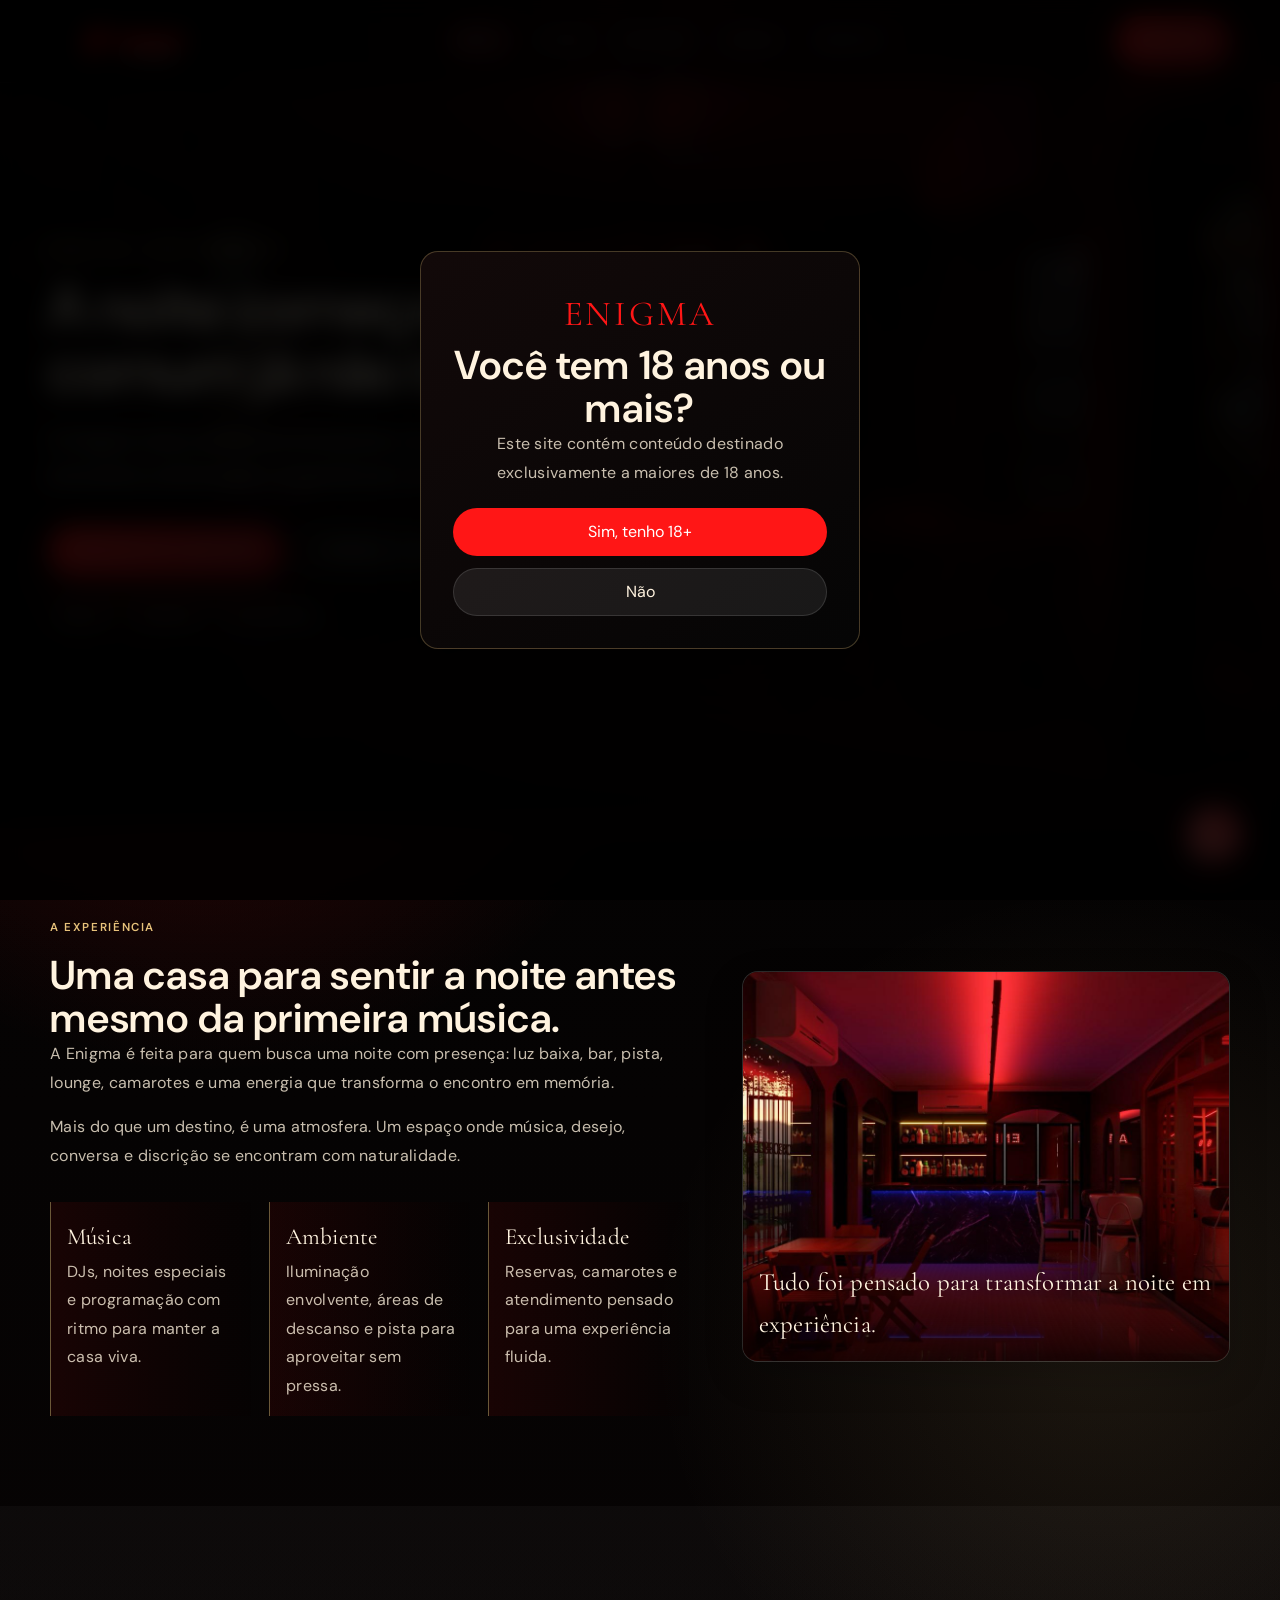
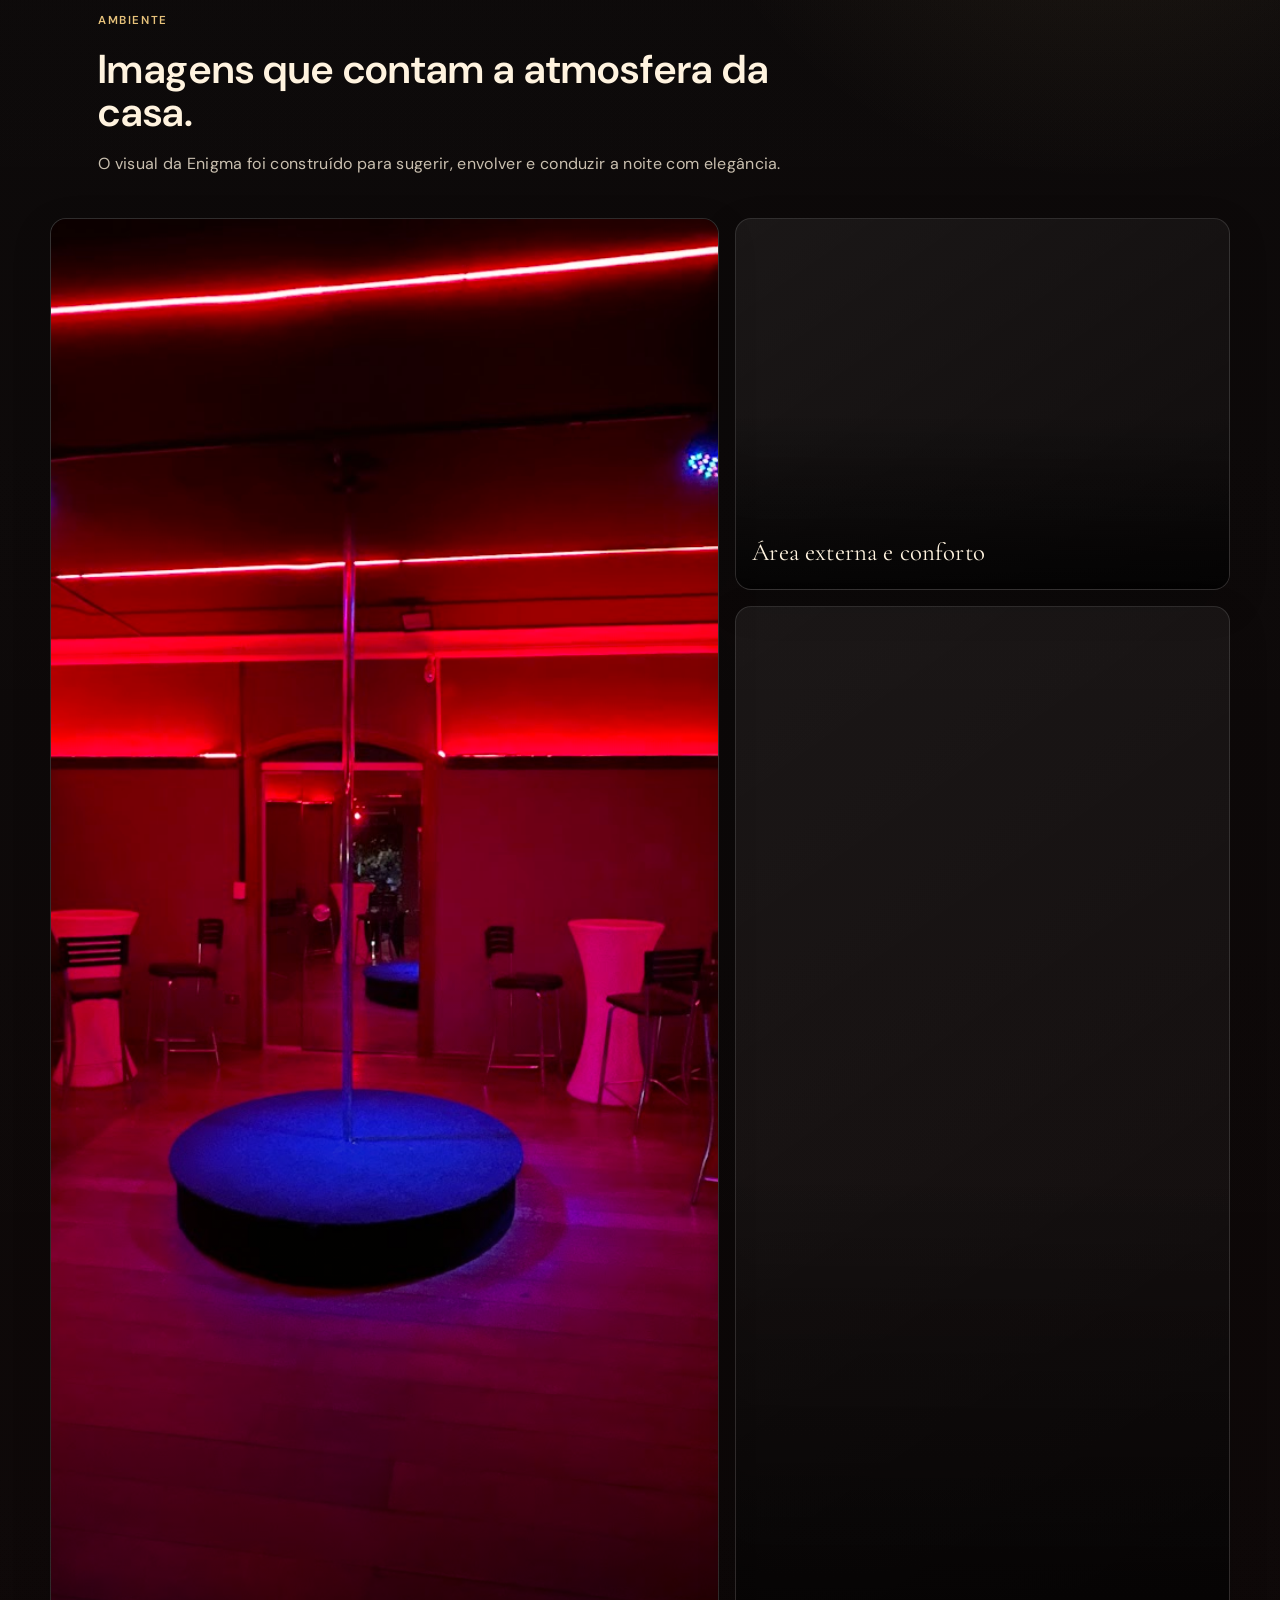
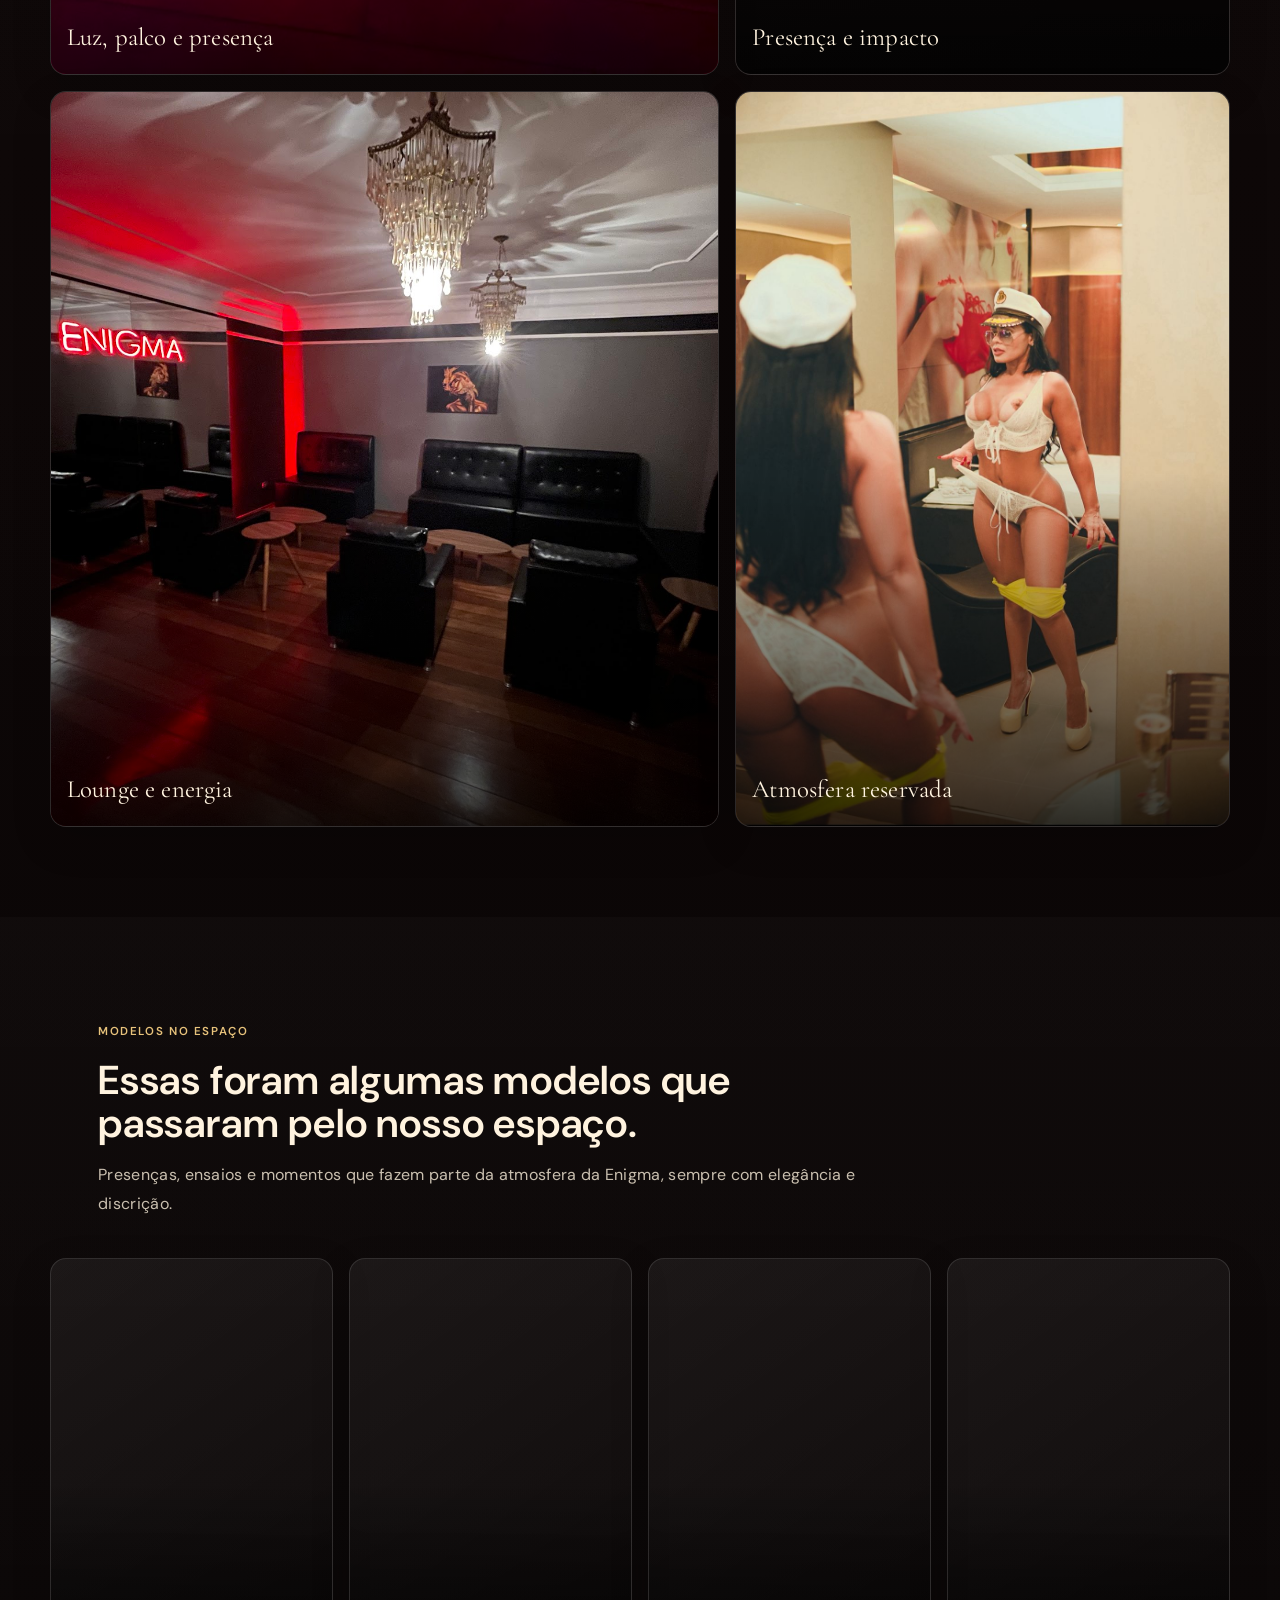
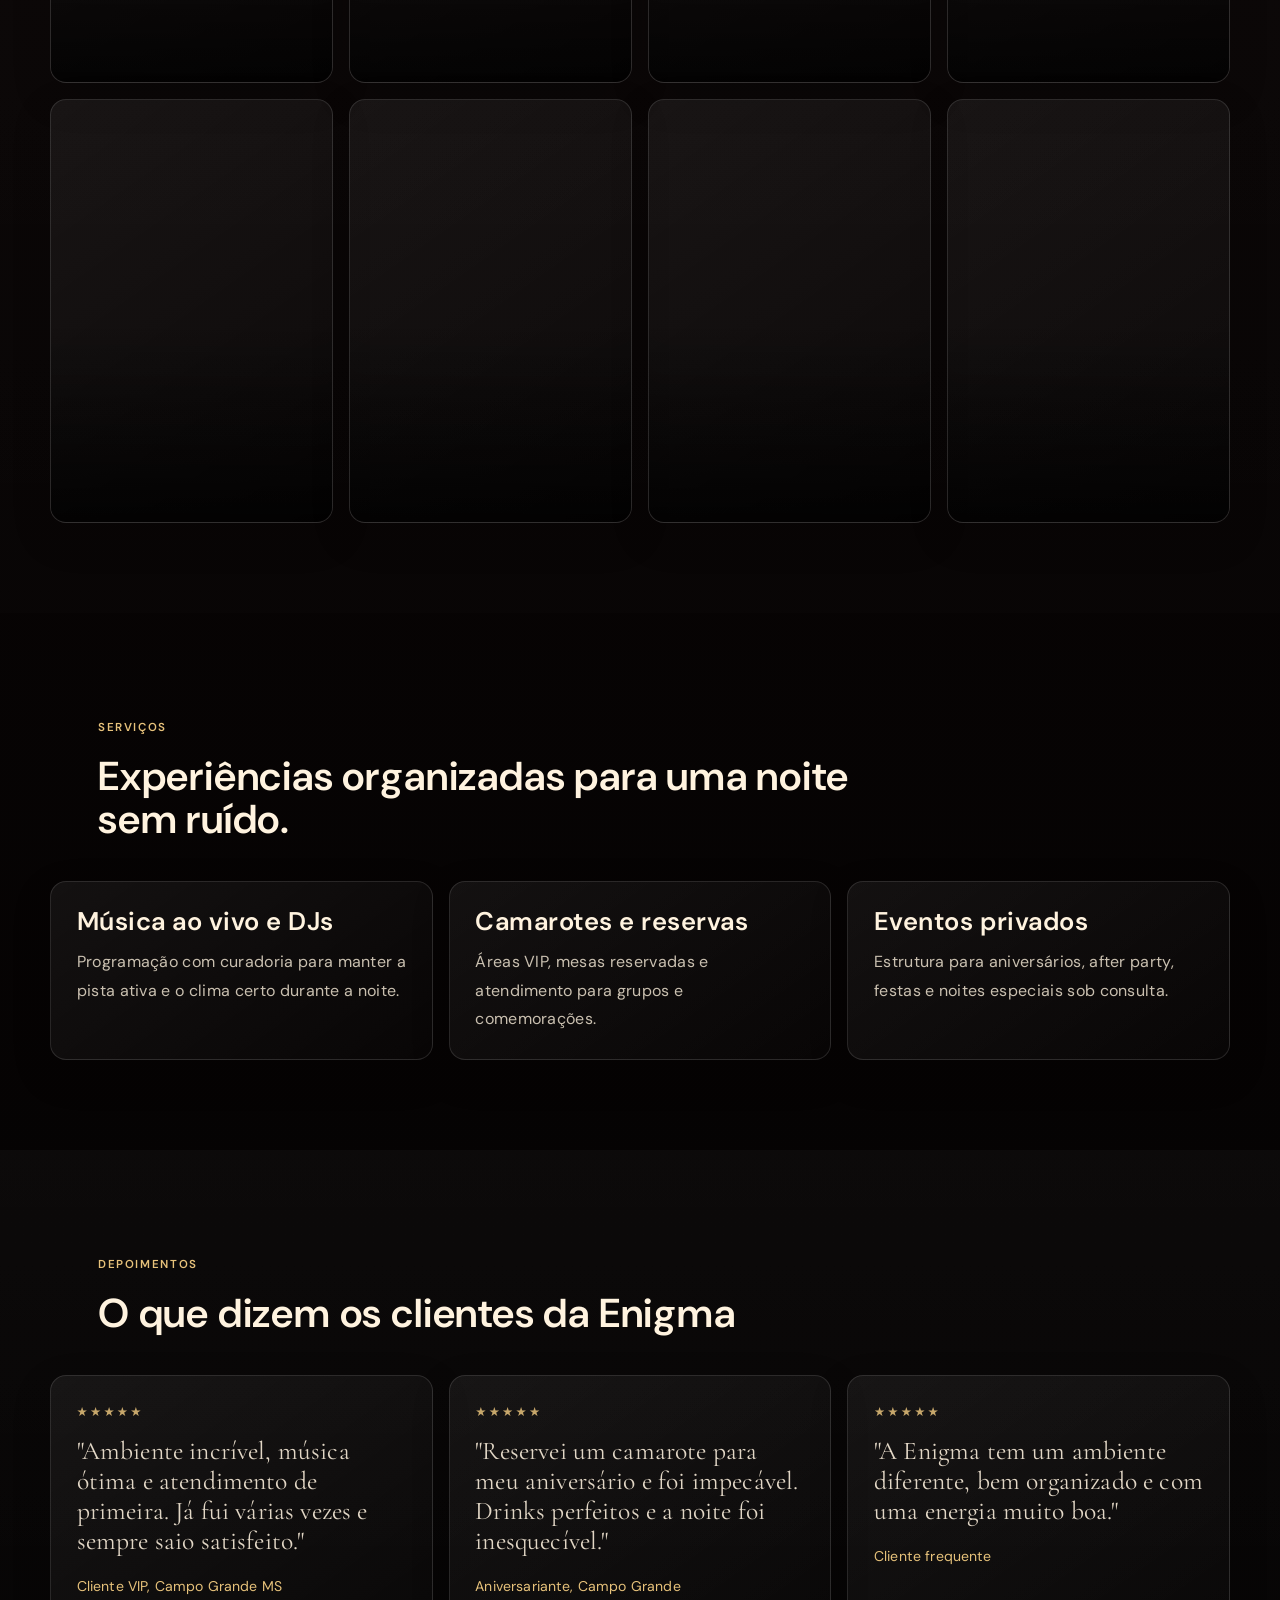
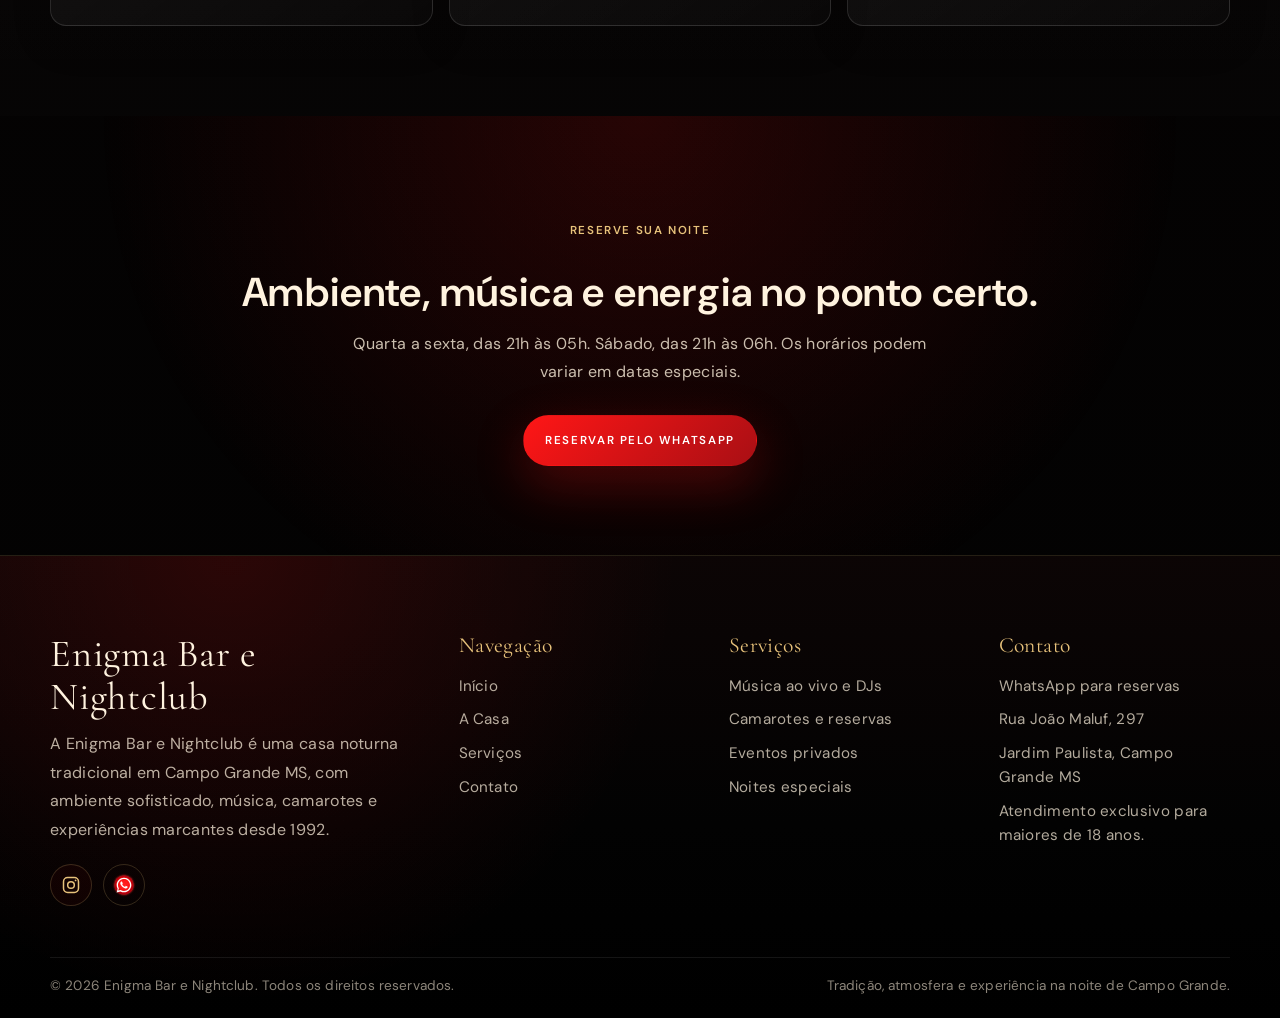
<file: index.html>
﻿<!doctype html>
<html lang="pt-BR">
  <head>
    <meta charset="utf-8">
    <meta name="viewport" content="width=device-width, initial-scale=1">
    <title>Enigma Bar e Nightclub | Casa Noturna em Campo Grande MS</title>
    <meta name="description" content="Enigma Bar e Nightclub, casa noturna em Campo Grande MS desde 1992. Ambiente VIP, música ao vivo, camarotes e pista de dança. Reserve pelo WhatsApp.">
    <meta name="keywords" content="casa noturna Campo Grande MS, boate Campo Grande, Enigma nightclub, camarote Campo Grande, música ao vivo Campo Grande">
    <link rel="canonical" href="https://seudominio.com.br/">
    <meta property="og:title" content="Enigma Bar e Nightclub | Casa Noturna em Campo Grande MS">
    <meta property="og:description" content="Desde 1992, referência da vida noturna em Campo Grande MS. Música, ambiente VIP e noites inesquecíveis.">
    <meta property="og:type" content="website">
    <meta property="og:url" content="https://seudominio.com.br/">
    <meta property="og:image" content="https://seudominio.com.br/assets/favicon.png?v=kiss-20260506">
    <meta name="theme-color" content="#050505">
    <link rel="shortcut icon" href="./favicon.ico?v=kiss-20260506">
    <link rel="icon" type="image/x-icon" href="./favicon.ico?v=kiss-20260506">
    <link rel="icon" type="image/png" sizes="1024x1024" href="./assets/favicon.png?v=kiss-20260506">
    <link rel="apple-touch-icon" sizes="1024x1024" href="./assets/apple-touch-icon.png?v=kiss-20260506">
    <link rel="preconnect" href="https://fonts.googleapis.com">
    <link rel="preconnect" href="https://fonts.gstatic.com" crossorigin>
    <link href="https://fonts.googleapis.com/css2?family=Cormorant+Garamond:ital,wght@0,300;0,400;0,600;1,300;1,400&family=DM+Sans:wght@300;400;500;600&display=swap" rel="stylesheet">
    <link rel="preload" as="image" href="assets/images/lounge-letreiro-enigma.jpg">
    <link rel="stylesheet" href="styles.css">
    <script type="application/ld+json">{"@context":"https://schema.org","@type":"NightClub","name":"Enigma Bar e Nightclub","description":"Casa noturna em Campo Grande MS desde 1992. Ambiente VIP, música ao vivo, camarotes e pista de dança.","url":"https://seudominio.com.br/","telephone":"+556791723390","address":{"@type":"PostalAddress","streetAddress":"Rua João Maluf, 297","addressLocality":"Campo Grande","addressRegion":"MS","postalCode":"79050-290","addressCountry":"BR"},"priceRange":"$$","sameAs":["https://www.instagram.com/enigma.nightclubcg?igsh=Y29ieXZqZmYwdXkz&utm_source=qr"]}</script>
  </head>
  <body data-page="home">
    <a class="skip-link" href="#conteudo">Ir para o conteúdo</a>
    <div id="modal-maioridade" class="modal-maioridade" role="dialog" aria-modal="true" aria-labelledby="modal-titulo"><div class="modal-box"><div class="logo-modal">ENIGMA</div><h2 id="modal-titulo">Você tem 18 anos ou mais?</h2><p>Este site contém conteúdo destinado exclusivamente a maiores de 18 anos.</p><div class="modal-botoes"><button id="btn-sim" class="btn-sim">Sim, tenho 18+</button><button id="btn-nao" class="btn-nao">Não</button></div></div></div>
    <header class="site-header" data-header><div class="container header-inner"><a href="/" class="logo" aria-label="Enigma Bar e Nightclub, página inicial"><img src="assets/images/logo-enigma.png" alt="Logo Enigma Bar e Nightclub"></a><button class="nav-toggle" type="button" aria-label="Abrir menu" aria-expanded="false" data-menu-toggle><span></span><span></span><span></span></button><nav class="main-nav" data-menu><a href="/" data-nav="home">Início</a><a href="/sobre" data-nav="sobre">A Casa</a><a href="/servicos" data-nav="servicos">Serviços</a><a href="/agenda" data-nav="agenda">Agenda</a><a href="/contato" data-nav="contato">Contato</a></nav><a class="btn btn-primary header-cta" href="#" data-whatsapp data-message="Olá, quero reservar na Enigma.">Reservar</a></div></header>
    <main id="conteudo">
      <section class="hero" aria-labelledby="hero-title"><div class="hero-media" aria-hidden="true"><img src="assets/images/lounge-letreiro-enigma.jpg" alt="Lounge da Enigma Bar e Nightclub com letreiro iluminado em Campo Grande MS"></div><div class="hero-overlay"></div><div class="container hero-grid"><div class="hero-content reveal"><p class="eyebrow">Desde 1992 • Campo Grande MS</p><h1 id="hero-title">A noite começa quando o comum já não basta.</h1><p class="hero-copy">A Enigma reúne ambiente envolvente, atendimento discreto, música, atmosfera sofisticada e experiências marcantes em Campo Grande MS.</p><div class="hero-actions"><a class="btn btn-primary" href="#" data-whatsapp data-message="Olá, quero reservar pelo WhatsApp na Enigma.">Reservar pelo WhatsApp</a><a class="btn btn-secondary" href="/sobre">Conheça a casa</a></div><div class="hero-note"><span>Música</span><span>Ambiente</span><span>Exclusividade</span></div></div></div></section>
      <section class="section"><div class="container split"><div class="copy reveal"><p class="eyebrow">A experiência</p><h2>Uma casa para sentir a noite antes mesmo da primeira música.</h2><p>A Enigma é feita para quem busca uma noite com presença: luz baixa, bar, pista, lounge, camarotes e uma energia que transforma o encontro em memória.</p><p>Mais do que um destino, é uma atmosfera. Um espaço onde música, desejo, conversa e discrição se encontram com naturalidade.</p><div class="highlight-row"><div class="highlight"><strong>Música</strong><p>DJs, noites especiais e programação com ritmo para manter a casa viva.</p></div><div class="highlight"><strong>Ambiente</strong><p>Iluminação envolvente, áreas de descanso e pista para aproveitar sem pressa.</p></div><div class="highlight"><strong>Exclusividade</strong><p>Reservas, camarotes e atendimento pensado para uma experiência fluida.</p></div></div></div><div class="visual-card reveal"><img src="assets/images/bar-enigma-vermelho.jpg" alt="Bar da Enigma com iluminação vermelha e balcão iluminado" width="1000" height="800" loading="lazy" decoding="async"><span class="visual-caption">Tudo foi pensado para transformar a noite em experiência.</span></div></div></section>
      <section class="section section-muted"><div class="container"><div class="section-head reveal"><p class="eyebrow">Ambiente</p><h2>Imagens que contam a atmosfera da casa.</h2><p>O visual da Enigma foi construído para sugerir, envolver e conduzir a noite com elegância.</p></div><div class="visual-grid"><div class="visual-card large reveal"><img src="assets/images/palco-luzes-vermelhas.jpg" alt="Palco e pista da Enigma com iluminação vermelha" width="1690" height="1268" loading="lazy" decoding="async"><span class="visual-caption">Luz, palco e presença</span></div><div class="visual-card reveal"><img src="assets/images/patio-piscina-enigma.jpg" alt="Pátio externo da Enigma com piscina e mesas ao ar livre" width="1690" height="1268" loading="lazy" decoding="async"><span class="visual-caption">Área externa e conforto</span></div><div class="visual-card reveal portrait-card"><img src="assets/images/luxury-performance-black.jpeg" alt="Artista em noite temática da Enigma Bar e Nightclub" width="800" height="1000" loading="lazy" decoding="async"><span class="visual-caption">Presença e impacto</span></div><div class="visual-card reveal"><img src="assets/images/lounge-candelabros-enigma.jpg" alt="Lounge interno da Enigma com sofás e lustres" width="1690" height="1268" loading="lazy" decoding="async"><span class="visual-caption">Lounge e energia</span></div><div class="visual-card reveal portrait-card"><img src="assets/images/vip-suite-white.jpeg" alt="Artista em ambiente reservado da Enigma" width="800" height="1000" loading="lazy" decoding="async"><span class="visual-caption">Atmosfera reservada</span></div></div></div></section>
      <section class="section section-muted modelos-section"><div class="container"><div class="section-head reveal"><p class="eyebrow">Modelos no espaço</p><h2>Essas foram algumas modelos que passaram pelo nosso espaço.</h2><p>Presenças, ensaios e momentos que fazem parte da atmosfera da Enigma, sempre com elegância e discrição.</p></div><div class="model-grid"><div class="visual-card reveal portrait-card"><img src="assets/images/modelo-passou-01.jpeg" alt="Modelo em ensaio elegante que passou pela Enigma" width="800" height="1200" loading="lazy" decoding="async"></div><div class="visual-card reveal portrait-card"><img src="assets/images/modelo-passou-02.jpeg" alt="Modelo em área externa da Enigma" width="800" height="1200" loading="lazy" decoding="async"></div><div class="visual-card reveal portrait-card"><img src="assets/images/modelo-passou-03.jpeg" alt="Modelo em ambiente reservado da Enigma" width="800" height="1200" loading="lazy" decoding="async"></div><div class="visual-card reveal portrait-card"><img src="assets/images/modelo-passou-04.jpeg" alt="Modelo em ensaio com faixa e bandeira do Brasil" width="800" height="1200" loading="lazy" decoding="async"></div><div class="visual-card reveal portrait-card"><img src="assets/images/modelo-passou-05.jpeg" alt="Modelo em editorial com bandeira do Brasil" width="800" height="1200" loading="lazy" decoding="async"></div><div class="visual-card reveal portrait-card"><img src="assets/images/modelo-passou-06.jpeg" alt="Modelo em ensaio de estúdio que passou pela Enigma" width="800" height="1200" loading="lazy" decoding="async"></div><div class="visual-card reveal portrait-card"><img src="assets/images/modelo-passou-07.jpeg" alt="Modelo em ensaio sofisticado com porta de madeira" width="800" height="1200" loading="lazy" decoding="async"></div><div class="visual-card reveal portrait-card"><img src="assets/images/modelo-passou-08.jpeg" alt="Modelo em área externa com piscina da Enigma" width="800" height="1200" loading="lazy" decoding="async"></div></div></div></section>      <section class="section"><div class="container"><div class="section-head reveal"><p class="eyebrow">Serviços</p><h2>Experiências organizadas para uma noite sem ruído.</h2></div><div class="service-grid"><article class="service-card reveal"><h3>Música ao vivo e DJs</h3><p>Programação com curadoria para manter a pista ativa e o clima certo durante a noite.</p></article><article class="service-card reveal"><h3>Camarotes e reservas</h3><p>Áreas VIP, mesas reservadas e atendimento para grupos e comemorações.</p></article><article class="service-card reveal"><h3>Eventos privados</h3><p>Estrutura para aniversários, after party, festas e noites especiais sob consulta.</p></article></div></div></section>
      <section class="section section-muted"><div class="container"><div class="section-head reveal"><p class="eyebrow">Depoimentos</p><h2>O que dizem os clientes da Enigma</h2></div><div class="testimonial-grid"><article class="testimonial-card reveal"><div class="stars">★★★★★</div><blockquote>"Ambiente incrível, música ótima e atendimento de primeira. Já fui várias vezes e sempre saio satisfeito."</blockquote><cite>Cliente VIP, Campo Grande MS</cite></article><article class="testimonial-card reveal"><div class="stars">★★★★★</div><blockquote>"Reservei um camarote para meu aniversário e foi impecável. Drinks perfeitos e a noite foi inesquecível."</blockquote><cite>Aniversariante, Campo Grande</cite></article><article class="testimonial-card reveal"><div class="stars">★★★★★</div><blockquote>"A Enigma tem um ambiente diferente, bem organizado e com uma energia muito boa."</blockquote><cite>Cliente frequente</cite></article></div></div></section>
      <section class="final-cta"><div class="container reveal"><p class="eyebrow">Reserve sua noite</p><h2>Ambiente, música e energia no ponto certo.</h2><p>Quarta a sexta, das 21h às 05h. Sábado, das 21h às 06h. Os horários podem variar em datas especiais.</p><a class="btn btn-primary" href="#" data-whatsapp data-message="Olá, quero reservar minha noite na Enigma.">Reservar pelo WhatsApp</a></div></section>
    </main>
    <footer class="site-footer"><div class="container footer-main"><div class="footer-brand"><h3>Enigma Bar e Nightclub</h3><p>A Enigma Bar e Nightclub é uma casa noturna tradicional em Campo Grande MS, com ambiente sofisticado, música, camarotes e experiências marcantes desde 1992.</p><div class="footer-redes"><a href="https://www.instagram.com/enigma.nightclubcg?igsh=Y29ieXZqZmYwdXkz&utm_source=qr" target="_blank" rel="noopener noreferrer" aria-label="Instagram da Enigma"><svg viewBox="0 0 24 24" aria-hidden="true"><rect x="3" y="3" width="18" height="18" rx="5"></rect><circle cx="12" cy="12" r="4"></circle><circle cx="17.5" cy="6.5" r="1.1"></circle></svg></a><a class="footer-whatsapp" href="https://wa.me/556791723390" target="_blank" rel="noopener noreferrer" aria-label="WhatsApp da Enigma"><img src="assets/whatsapp-float.svg" alt=""></a></div></div><nav class="footer-col" aria-label="Links principais"><h3>Navegação</h3><a href="/">Início</a><a href="/sobre">A Casa</a><a href="/servicos">Serviços</a><a href="/contato">Contato</a></nav><div class="footer-col"><h3>Serviços</h3><p>Música ao vivo e DJs</p><p>Camarotes e reservas</p><p>Eventos privados</p><p>Noites especiais</p></div><div class="footer-col"><h3>Contato</h3><a href="https://wa.me/556791723390" target="_blank" rel="noopener noreferrer">WhatsApp para reservas</a><p>Rua João Maluf, 297</p><p>Jardim Paulista, Campo Grande MS</p><p>Atendimento exclusivo para maiores de 18 anos.</p></div></div><div class="container footer-bottom"><span>&copy; 2026 Enigma Bar e Nightclub. Todos os direitos reservados.</span><span>Tradição, atmosfera e experiência na noite de Campo Grande.</span></div></footer>
    <a href="https://wa.me/556791723390?text=Olá%2C%20vim%20pelo%20site%20e%20quero%20mais%20informações%20sobre%20a%20Enigma." class="whatsapp-float" target="_blank" rel="noopener noreferrer" aria-label="Falar no WhatsApp"><img src="assets/whatsapp-float.svg" alt="WhatsApp"></a>
    <script src="script.js" defer></script>
  </body>
</html>
</file>
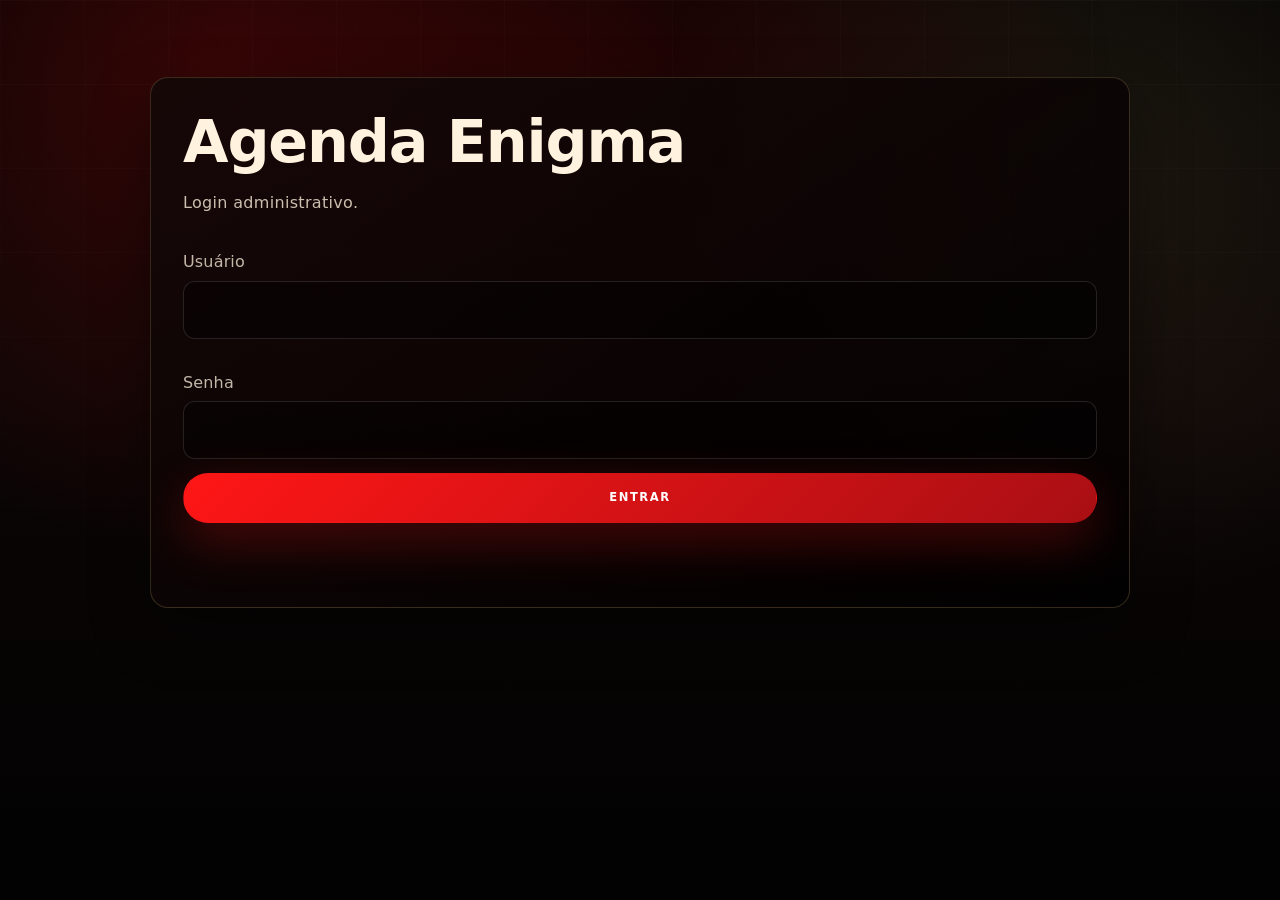
<file: adm/index.html>
<!doctype html>
<html lang="pt-BR">
  <head>
    <meta charset="utf-8">
    <meta name="viewport" content="width=device-width, initial-scale=1">
    <title>Admin Agenda | Enigma</title>
    <link rel="shortcut icon" href="../favicon.ico?v=kiss-20260506">
    <link rel="stylesheet" href="../styles.css">
    <link rel="stylesheet" href="adm.css">
  </head>
  <body>
    <main class="adm-shell">
      <section class="adm-card" id="login-view">
        <h1>Agenda Enigma</h1>
        <p>Login administrativo.</p>
        <form id="login-form" class="adm-login">
          <label>Usuário<input id="adm-user" autocomplete="username" required></label>
          <label>Senha<input id="adm-pass" type="password" autocomplete="current-password" required></label>
          <button class="btn btn-primary" type="submit">Entrar</button>
          <p class="adm-status" id="login-status"></p>
        </form>
      </section>

      <section class="adm-panel" id="panel-view" hidden>
        <div class="adm-top">
          <div><p class="eyebrow">Painel</p><h1>Flyers da semana</h1></div>
          <button class="btn btn-secondary" id="logout-button" type="button">Sair</button>
        </div>
        <div class="adm-tabs" id="day-tabs"></div>
        <div class="adm-grid">
          <form class="adm-card" id="upload-form">
            <h2 id="current-day">Segunda</h2>
            <input id="flyer-file" type="file" accept="image/jpeg,image/png,image/webp">
            <div class="adm-actions">
              <button class="btn btn-primary" type="submit">Salvar flyer</button>
              <button class="btn btn-secondary" id="remove-button" type="button">Remover</button>
            </div>
          </form>
          <section class="adm-card">
            <h2>Preview</h2>
            <div class="adm-preview" id="preview"><span>Sem evento</span></div>
            <p class="adm-status" id="panel-status"></p>
          </section>
        </div>
      </section>
    </main>
    <script>
      const DAYS = [
        ["terca", "Terça"],
        ["quarta", "Quarta"],
        ["quinta", "Quinta"],
        ["sexta", "Sexta"],
        ["sabado", "Sábado"],
        ["domingo", "Domingo"],
      ];

      const ADMIN_USER = "admin";
      const ADMIN_PASS = "enigma2026";
      const STORAGE_KEY = "enigmaAdm";
      const $ = (id) => document.getElementById(id);

      let auth = JSON.parse(sessionStorage.getItem(STORAGE_KEY) || "null");
      let agenda = { days: {} };
      let currentDay = "terca";

      const basicAuth = () => `Basic ${btoa(`${auth.user}:${auth.pass}`)}`;
      const setStatus = (text) => { $("panel-status").textContent = text || ""; };
      const setLoginStatus = (text) => { $("login-status").textContent = text || ""; };

      const renderTabs = () => {
        $("day-tabs").innerHTML = DAYS.map(([key, label]) =>
          `<button class="adm-tab ${key === currentDay ? "is-active" : ""}" data-day="${key}" type="button">${label}</button>`
        ).join("");
        document.querySelectorAll(".adm-tab").forEach((button) => {
          button.addEventListener("click", () => {
            currentDay = button.dataset.day;
            renderPanel();
          });
        });
      };

      const renderPreview = () => {
        const item = agenda.days?.[currentDay];
        $("preview").innerHTML = item?.src ? `<img src="${item.src}" alt="Preview do flyer">` : "<span>Sem evento</span>";
      };

      const renderPanel = () => {
        $("current-day").textContent = DAYS.find(([key]) => key === currentDay)?.[1] || "Dia";
        renderTabs();
        renderPreview();
      };

      const loadAgenda = async () => {
        try {
          const response = await fetch("/api/agenda", { cache: "no-store" });
          agenda = response.ok ? await response.json() : { days: {} };
        } catch {
          agenda = { days: {} };
        }
        renderPanel();
      };

      const showPanel = async () => {
        $("login-view").hidden = true;
        $("panel-view").hidden = false;
        await loadAgenda();
      };

      $("login-form").addEventListener("submit", async (event) => {
        event.preventDefault();
        const user = $("adm-user").value.trim();
        const pass = $("adm-pass").value;
        if (user !== ADMIN_USER || pass !== ADMIN_PASS) {
          setLoginStatus("Login inválido.");
          return;
        }
        auth = { user, pass };
        sessionStorage.setItem(STORAGE_KEY, JSON.stringify(auth));
        setLoginStatus("");
        await showPanel();
      });

      $("logout-button").addEventListener("click", () => {
        sessionStorage.removeItem(STORAGE_KEY);
        location.reload();
      });

      $("flyer-file").addEventListener("change", () => {
        const file = $("flyer-file").files[0];
        if (!file) return renderPreview();
        const url = URL.createObjectURL(file);
        $("preview").innerHTML = `<img src="${url}" alt="Preview do flyer">`;
      });

      $("upload-form").addEventListener("submit", async (event) => {
        event.preventDefault();
        const file = $("flyer-file").files[0];
        if (!file) {
          setStatus("Escolha uma imagem.");
          return;
        }
        setStatus("Salvando...");
        const base64 = await new Promise((resolve, reject) => {
          const reader = new FileReader();
          reader.onload = () => resolve(String(reader.result).split(",")[1]);
          reader.onerror = reject;
          reader.readAsDataURL(file);
        });
        const response = await fetch("/api/agenda", {
          method: "POST",
          headers: { "Content-Type": "application/json", Authorization: basicAuth() },
          body: JSON.stringify({ action: "upload", day: currentDay, filename: file.name, mime: file.type, base64 })
        });
        const data = await response.json().catch(() => ({}));
        if (!response.ok) {
          setStatus(data.error || "Erro ao salvar.");
          return;
        }
        agenda = data;
        $("flyer-file").value = "";
        renderPanel();
        setStatus("Flyer salvo.");
      });

      $("remove-button").addEventListener("click", async () => {
        setStatus("Removendo...");
        const response = await fetch("/api/agenda", {
          method: "POST",
          headers: { "Content-Type": "application/json", Authorization: basicAuth() },
          body: JSON.stringify({ action: "remove", day: currentDay })
        });
        const data = await response.json().catch(() => ({}));
        if (!response.ok) {
          setStatus(data.error || "Erro ao remover.");
          return;
        }
        agenda = data;
        renderPanel();
        setStatus("Flyer removido.");
      });

      if (auth?.user === ADMIN_USER && auth?.pass === ADMIN_PASS) {
        showPanel();
      }
    </script>
  </body>
</html>
</file>
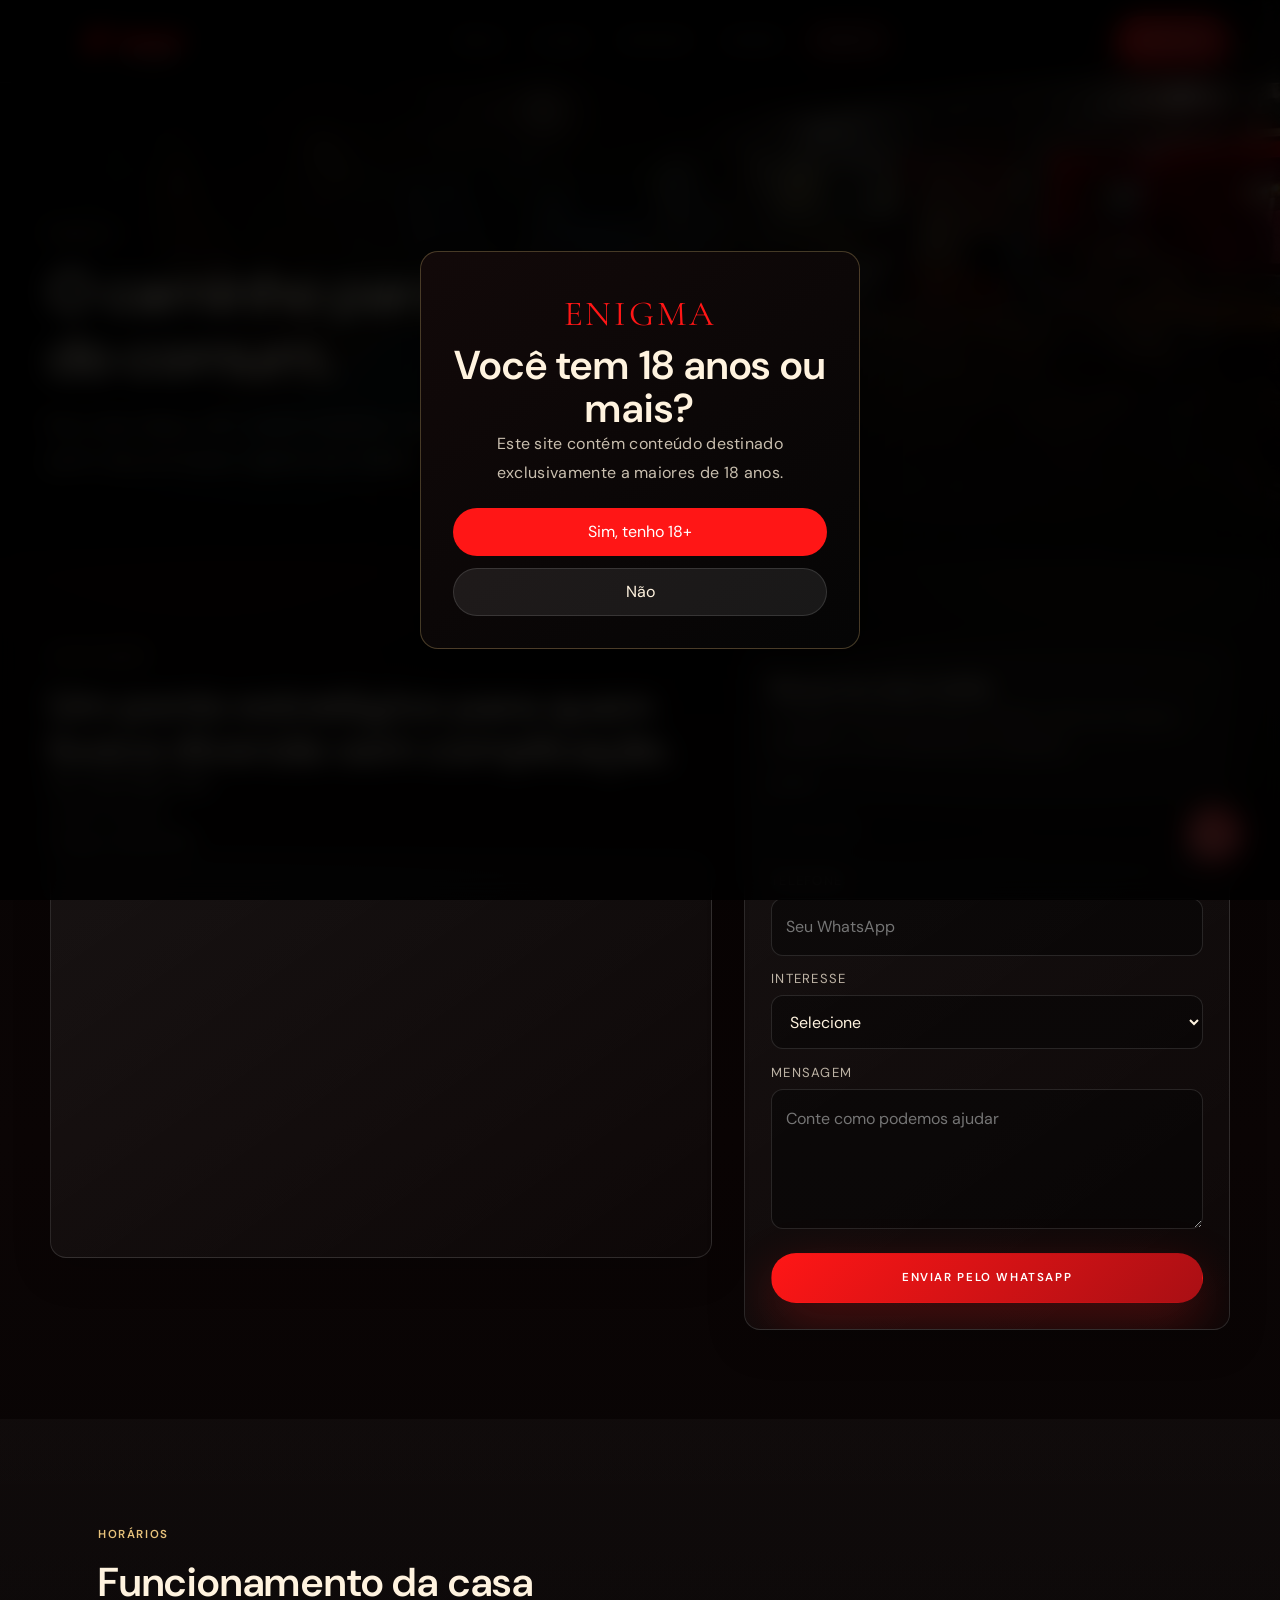
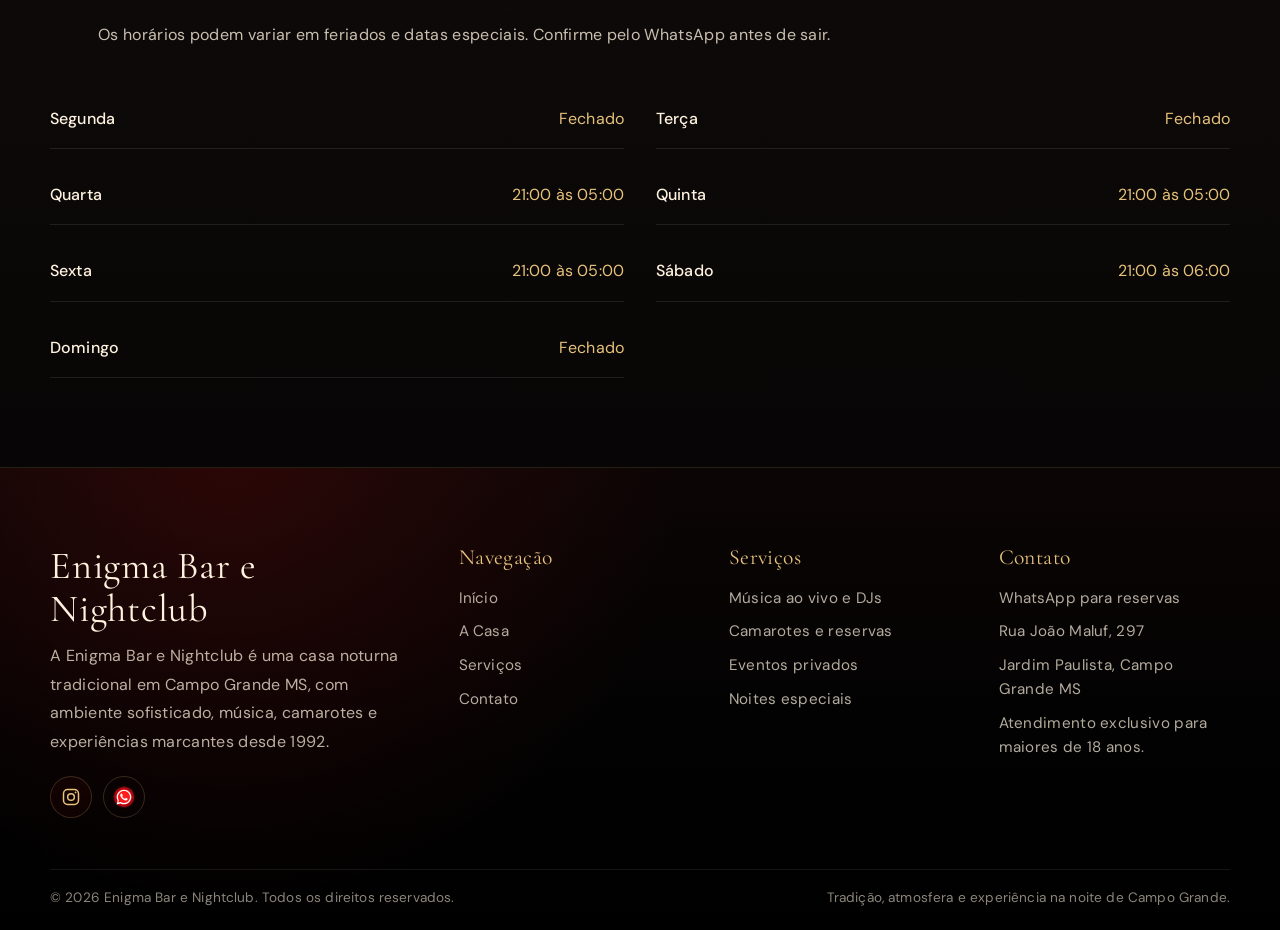
<file: contato.html>
﻿<!doctype html>
<html lang="pt-BR">
  <head>
    <meta charset="utf-8">
    <meta name="viewport" content="width=device-width, initial-scale=1">
    <title>Contato e Horários | Enigma Bar e Nightclub Campo Grande MS</title>
    <meta name="description" content="Localização, horários e contato da Enigma Bar e Nightclub. Rua João Maluf, 297, Jardim Paulista, Campo Grande MS. Reserve pelo WhatsApp.">
    <link rel="canonical" href="https://seudominio.com.br/contato">
    <link rel="shortcut icon" href="./favicon.ico?v=kiss-20260506">
    <link rel="icon" type="image/x-icon" href="./favicon.ico?v=kiss-20260506">
    <link rel="icon" type="image/png" sizes="1024x1024" href="./assets/favicon.png?v=kiss-20260506">
    <link rel="apple-touch-icon" sizes="1024x1024" href="./assets/apple-touch-icon.png?v=kiss-20260506">
    <link rel="preconnect" href="https://fonts.googleapis.com">
    <link rel="preconnect" href="https://fonts.gstatic.com" crossorigin>
    <link href="https://fonts.googleapis.com/css2?family=Cormorant+Garamond:ital,wght@0,300;0,400;0,600;1,300;1,400&family=DM+Sans:wght@300;400;500;600&display=swap" rel="stylesheet">
    <link rel="stylesheet" href="styles.css">
    <script type="application/ld+json">{"@context":"https://schema.org","@type":"NightClub","name":"Enigma Bar e Nightclub","description":"Casa noturna em Campo Grande MS desde 1992. Ambiente VIP, música ao vivo, camarotes e pista de dança.","url":"https://seudominio.com.br/","telephone":"+556791723390","address":{"@type":"PostalAddress","streetAddress":"Rua João Maluf, 297","addressLocality":"Campo Grande","addressRegion":"MS","postalCode":"79050-290","addressCountry":"BR"},"openingHoursSpecification":[{"@type":"OpeningHoursSpecification","dayOfWeek":["Wednesday","Thursday","Friday"],"opens":"21:00","closes":"05:00"},{"@type":"OpeningHoursSpecification","dayOfWeek":["Saturday"],"opens":"21:00","closes":"06:00"}],"priceRange":"$$"}</script>
  </head>
  <body data-page="contato">
    <a class="skip-link" href="#conteudo">Ir para o conteúdo</a>
    <div id="modal-maioridade" class="modal-maioridade" role="dialog" aria-modal="true" aria-labelledby="modal-titulo"><div class="modal-box"><div class="logo-modal">ENIGMA</div><h2 id="modal-titulo">Você tem 18 anos ou mais?</h2><p>Este site contém conteúdo destinado exclusivamente a maiores de 18 anos.</p><div class="modal-botoes"><button id="btn-sim" class="btn-sim">Sim, tenho 18+</button><button id="btn-nao" class="btn-nao">Não</button></div></div></div>
    <header class="site-header" data-header><div class="container header-inner"><a href="/" class="logo" aria-label="Enigma Bar e Nightclub - Página inicial"><img src="assets/images/logo-enigma.png" alt="Logo Enigma"></a><button class="nav-toggle" type="button" aria-label="Abrir menu" aria-expanded="false" data-menu-toggle><span></span><span></span><span></span></button><nav class="main-nav" data-menu><a href="/" data-nav="home">Início</a><a href="/sobre" data-nav="sobre">A Casa</a><a href="/servicos" data-nav="servicos">Serviços</a><a href="/agenda" data-nav="agenda">Agenda</a><a href="/contato" data-nav="contato">Contato</a></nav><a class="btn btn-primary header-cta" href="#" data-whatsapp data-message="Olá, quero reservar na Enigma.">Reservar</a></div></header>
    <main id="conteudo">
      <section class="page-hero"><div class="page-hero-media parallax-media" aria-hidden="true"><img src="assets/images/jardim-noturno-enigma.jpg" alt=""></div><div class="container page-hero-content reveal"><p class="eyebrow">Contato</p><h1>O caminho para uma noite fora do comum.</h1><p>Rua João Maluf, 297, Jardim Paulista, Campo Grande MS. Fácil acesso a partir das principais regiões da cidade.</p></div></section>
      <section class="section"><div class="container contact-layout"><div class="copy reveal"><p class="eyebrow">Localização</p><h2>Um ponto estratégico para quem busca diversão sem complicação.</h2><p><strong>Rua João Maluf, 297</strong><br>Jardim Paulista<br>Campo Grande MS</p><div class="map-card"><iframe src="https://www.google.com/maps?q=R.%20Jo%C3%A3o%20Maluf%2C%20297%20-%20Jardim%20Paulista%2C%20Campo%20Grande%20-%20MS%2C%2079050-290&output=embed" loading="lazy" referrerpolicy="no-referrer-when-downgrade" title="Localização da Enigma Bar e Nightclub em Campo Grande MS"></iframe></div></div><form class="contact-card contact-form form-contato reveal"><h3>Reserve sua noite</h3><p>A Enigma está pronta para receber você com música, ambiente e uma experiência completa.</p><label for="nome">Nome</label><input id="nome" aria-label="Nome" type="text" placeholder="Seu nome" required><label for="telefone">Telefone</label><input id="telefone" aria-label="Telefone" type="tel" placeholder="Seu WhatsApp" required><label for="interesse">Interesse</label><select id="interesse" aria-label="Interesse" required><option value="">Selecione</option><option>Reserva</option><option>Camarote VIP</option><option>Evento privado</option><option>Programação</option></select><label for="mensagem">Mensagem</label><textarea id="mensagem" rows="4" placeholder="Conte como podemos ajudar"></textarea><button class="btn btn-primary" type="submit">Enviar pelo WhatsApp</button></form></div></section>
      <section class="section section-muted"><div class="container"><div class="section-head reveal"><p class="eyebrow">Horários</p><h2>Funcionamento da casa</h2><p>Os horários podem variar em feriados e datas especiais. Confirme pelo WhatsApp antes de sair.</p></div><div class="hours-grid reveal"><div class="hour-item"><strong>Segunda</strong><span>Fechado</span></div><div class="hour-item"><strong>Terça</strong><span>Fechado</span></div><div class="hour-item"><strong>Quarta</strong><span>21:00 às 05:00</span></div><div class="hour-item"><strong>Quinta</strong><span>21:00 às 05:00</span></div><div class="hour-item"><strong>Sexta</strong><span>21:00 às 05:00</span></div><div class="hour-item"><strong>Sábado</strong><span>21:00 às 06:00</span></div><div class="hour-item"><strong>Domingo</strong><span>Fechado</span></div></div></div></section>
    </main>
    <footer class="site-footer"><div class="container footer-main"><div class="footer-brand"><h3>Enigma Bar e Nightclub</h3><p>A Enigma Bar e Nightclub é uma casa noturna tradicional em Campo Grande MS, com ambiente sofisticado, música, camarotes e experiências marcantes desde 1992.</p><div class="footer-redes"><a href="https://www.instagram.com/enigma.nightclubcg?igsh=Y29ieXZqZmYwdXkz&utm_source=qr" target="_blank" rel="noopener noreferrer" aria-label="Instagram da Enigma"><svg viewBox="0 0 24 24" aria-hidden="true"><rect x="3" y="3" width="18" height="18" rx="5"></rect><circle cx="12" cy="12" r="4"></circle><circle cx="17.5" cy="6.5" r="1.1"></circle></svg></a><a class="footer-whatsapp" href="https://wa.me/556791723390" target="_blank" rel="noopener noreferrer" aria-label="WhatsApp da Enigma"><img src="assets/whatsapp-float.svg" alt=""></a></div></div><nav class="footer-col" aria-label="Links principais"><h3>Navegação</h3><a href="/">Início</a><a href="/sobre">A Casa</a><a href="/servicos">Serviços</a><a href="/contato">Contato</a></nav><div class="footer-col"><h3>Serviços</h3><p>Música ao vivo e DJs</p><p>Camarotes e reservas</p><p>Eventos privados</p><p>Noites especiais</p></div><div class="footer-col"><h3>Contato</h3><a href="https://wa.me/556791723390" target="_blank" rel="noopener noreferrer">WhatsApp para reservas</a><p>Rua João Maluf, 297</p><p>Jardim Paulista, Campo Grande MS</p><p>Atendimento exclusivo para maiores de 18 anos.</p></div></div><div class="container footer-bottom"><span>&copy; 2026 Enigma Bar e Nightclub. Todos os direitos reservados.</span><span>Tradição, atmosfera e experiência na noite de Campo Grande.</span></div></footer>
    <a href="https://wa.me/556791723390?text=Olá%2C%20vim%20pelo%20site%20e%20quero%20mais%20informações%20sobre%20a%20Enigma." class="whatsapp-float" target="_blank" rel="noopener noreferrer" aria-label="Falar no WhatsApp"><img src="assets/whatsapp-float.svg" alt="WhatsApp"></a><script src="script.js" defer></script>
  </body>
</html>
</file>
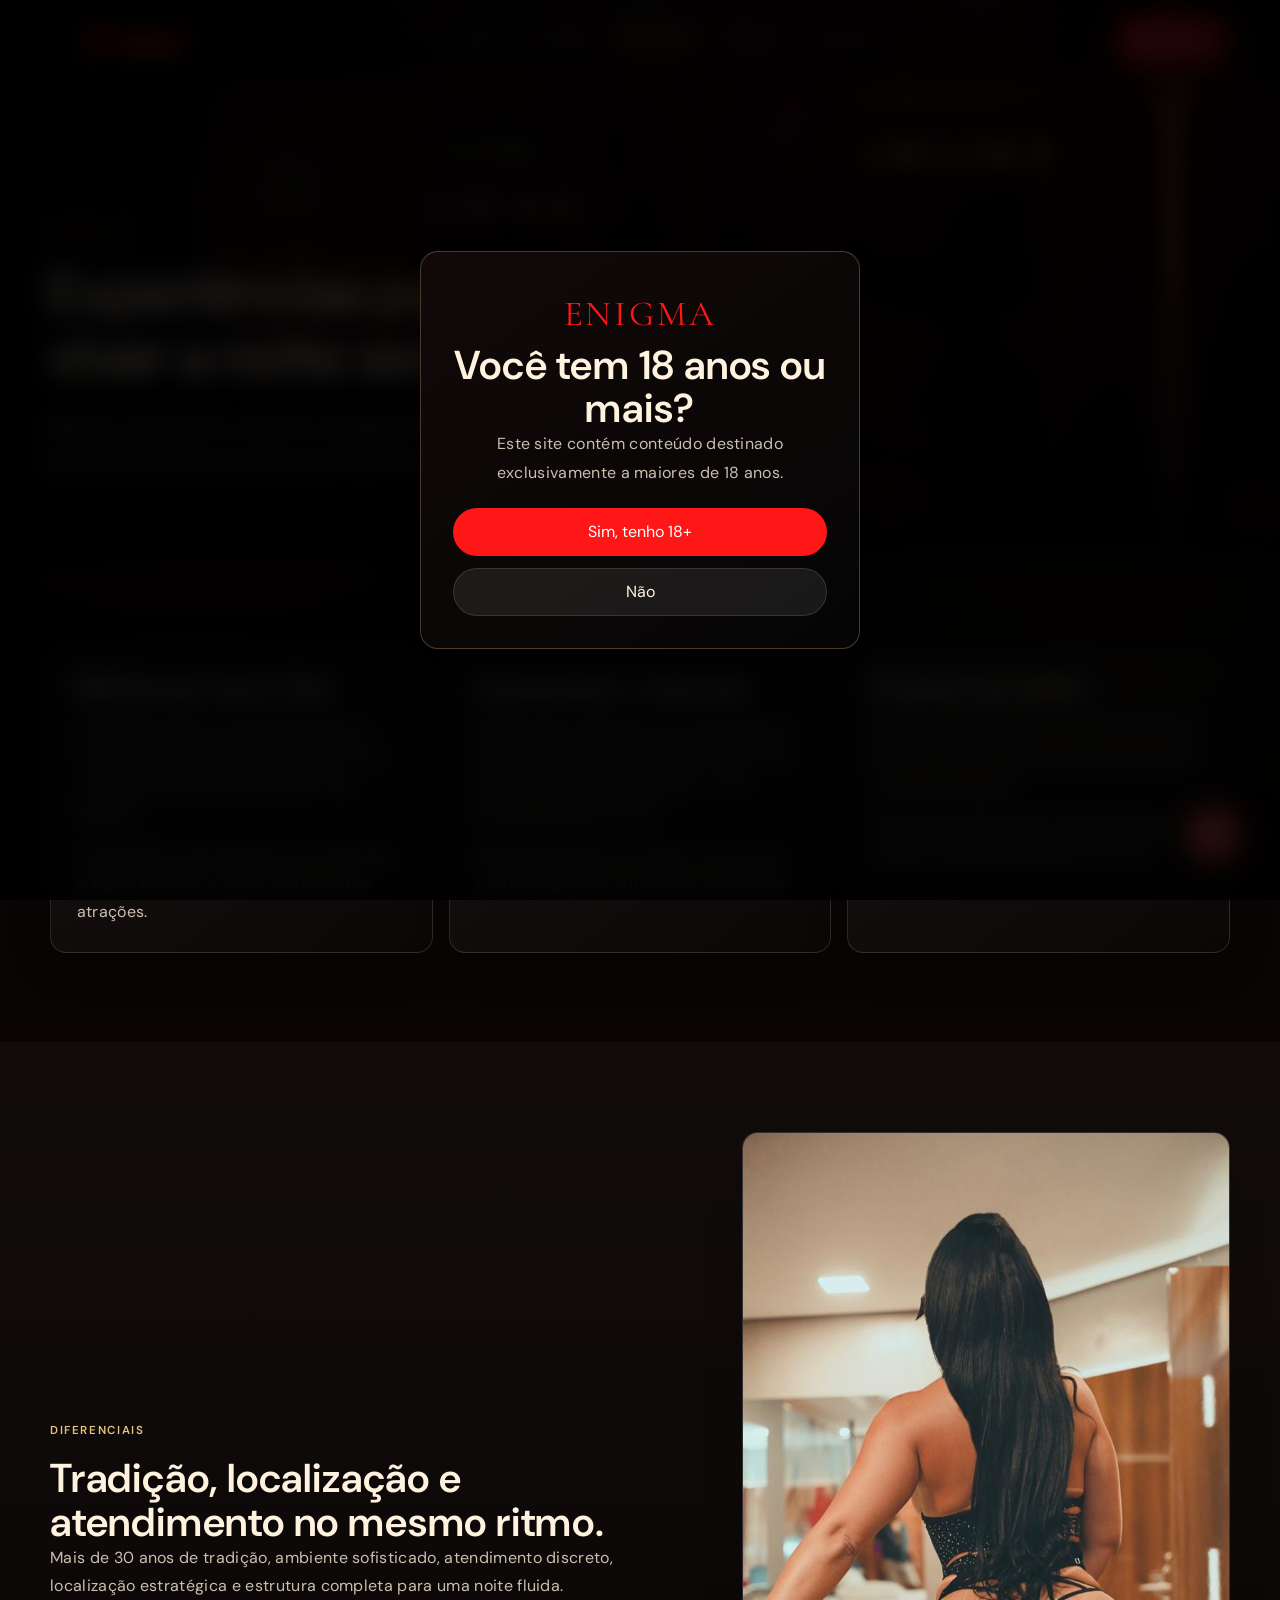
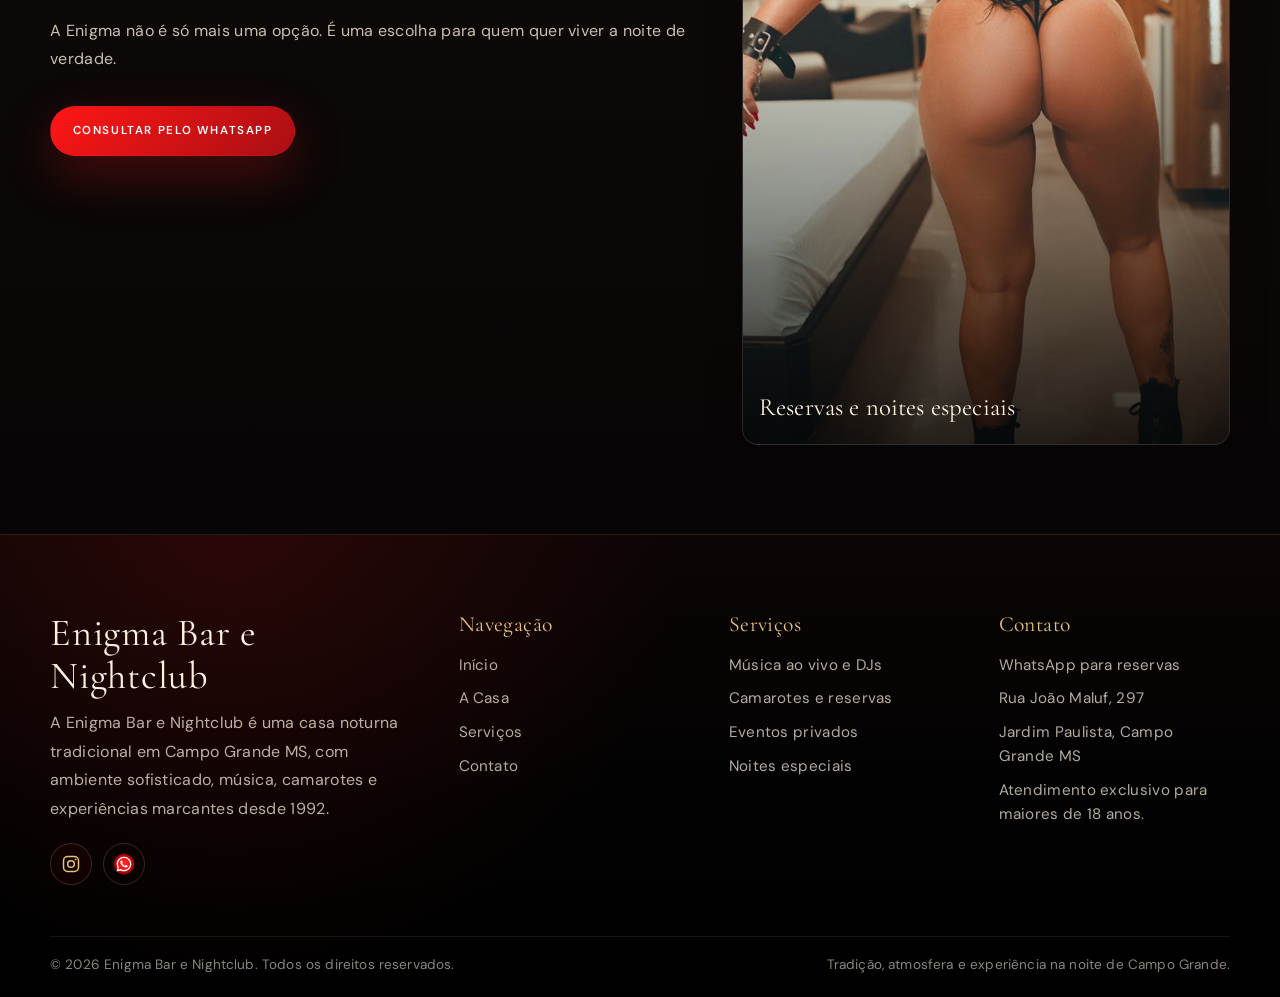
<file: servicos.html>
﻿<!doctype html>
<html lang="pt-BR">
  <head>
    <meta charset="utf-8">
    <meta name="viewport" content="width=device-width, initial-scale=1">
    <title>Serviços | Enigma Bar e Nightclub Campo Grande MS</title>
    <meta name="description" content="Serviços da Enigma em Campo Grande MS: música ao vivo, DJs, camarotes VIP, eventos privados, noites especiais e atendimento discreto.">
    <link rel="canonical" href="https://seudominio.com.br/servicos">
    <link rel="shortcut icon" href="./favicon.ico?v=kiss-20260506">
    <link rel="icon" type="image/x-icon" href="./favicon.ico?v=kiss-20260506">
    <link rel="icon" type="image/png" sizes="1024x1024" href="./assets/favicon.png?v=kiss-20260506">
    <link rel="apple-touch-icon" sizes="1024x1024" href="./assets/apple-touch-icon.png?v=kiss-20260506">
    <link rel="preconnect" href="https://fonts.googleapis.com">
    <link rel="preconnect" href="https://fonts.gstatic.com" crossorigin>
    <link href="https://fonts.googleapis.com/css2?family=Cormorant+Garamond:ital,wght@0,300;0,400;0,600;1,300;1,400&family=DM+Sans:wght@300;400;500;600&display=swap" rel="stylesheet">
    <link rel="stylesheet" href="styles.css">
    <script type="application/ld+json">{"@context":"https://schema.org","@type":"NightClub","name":"Enigma Bar e Nightclub","description":"Casa noturna em Campo Grande MS desde 1992. Ambiente VIP, música ao vivo, camarotes e pista de dança.","url":"https://seudominio.com.br/","telephone":"+556791723390","address":{"@type":"PostalAddress","streetAddress":"Rua João Maluf, 297","addressLocality":"Campo Grande","addressRegion":"MS","postalCode":"79050-290","addressCountry":"BR"},"priceRange":"$$"}</script>
  </head>
  <body data-page="servicos">
    <a class="skip-link" href="#conteudo">Ir para o conteúdo</a>
    <div id="modal-maioridade" class="modal-maioridade" role="dialog" aria-modal="true" aria-labelledby="modal-titulo"><div class="modal-box"><div class="logo-modal">ENIGMA</div><h2 id="modal-titulo">Você tem 18 anos ou mais?</h2><p>Este site contém conteúdo destinado exclusivamente a maiores de 18 anos.</p><div class="modal-botoes"><button id="btn-sim" class="btn-sim">Sim, tenho 18+</button><button id="btn-nao" class="btn-nao">Não</button></div></div></div>
    <header class="site-header" data-header><div class="container header-inner"><a href="/" class="logo" aria-label="Enigma Bar e Nightclub - Página inicial"><img src="assets/images/logo-enigma.png" alt="Logo Enigma"></a><button class="nav-toggle" type="button" aria-label="Abrir menu" aria-expanded="false" data-menu-toggle><span></span><span></span><span></span></button><nav class="main-nav" data-menu><a href="/" data-nav="home">Início</a><a href="/sobre" data-nav="sobre">A Casa</a><a href="/servicos" data-nav="servicos">Serviços</a><a href="/agenda" data-nav="agenda">Agenda</a><a href="/contato" data-nav="contato">Contato</a></nav><a class="btn btn-primary header-cta" href="#" data-whatsapp data-message="Olá, quero saber sobre os serviços da Enigma.">Reservar</a></div></header>
    <main id="conteudo">
      <section class="page-hero"><div class="page-hero-media parallax-media" aria-hidden="true"><img src="assets/images/palco-neon-enigma.jpg" alt=""></div><div class="container page-hero-content reveal"><p class="eyebrow">Serviços</p><h1>Experiências para quem quer viver a noite sem pressa.</h1><p>Música, camarotes, eventos e programação especial em uma casa feita para transformar encontros em memória.</p></div></section>
      <section class="section"><div class="container"><div class="service-grid"><article class="service-card reveal"><h3>Música ao vivo e DJs</h3><p>A Enigma conta com apresentações ao vivo e DJs residentes que garantem uma curadoria musical de qualidade toda semana.</p><p>Acompanhe nossa agenda pelo WhatsApp e seja o primeiro a saber das próximas atrações.</p></article><article class="service-card reveal"><h3>Camarotes e reservas</h3><p>Reserve seu camarote com antecedência e aproveite uma experiência diferenciada: mesa garantida, atendimento e vista privilegiada para a pista.</p><p>Ideal para grupos de amigos, aniversários e datas especiais em Campo Grande MS.</p></article><article class="service-card reveal"><h3>Eventos privados</h3><p>A Enigma disponibiliza sua estrutura para festas privadas, after party, aniversários e confraternizações.</p><p>Entre em contato para consultar datas e montar o pacote ideal para sua noite.</p></article></div></div></section>
      <section class="section section-muted"><div class="container split"><div class="copy reveal"><p class="eyebrow">Diferenciais</p><h2>Tradição, localização e atendimento no mesmo ritmo.</h2><p>Mais de 30 anos de tradição, ambiente sofisticado, atendimento discreto, localização estratégica e estrutura completa para uma noite fluida.</p><p>A Enigma não é só mais uma opção. É uma escolha para quem quer viver a noite de verdade.</p><div class="hero-actions"><a class="btn btn-primary" href="#" data-whatsapp data-message="Olá, quero consultar serviços e reservas da Enigma.">Consultar pelo WhatsApp</a></div></div><div class="visual-card reveal tilt-card portrait-card"><img src="assets/images/vip-suite-black.jpeg" alt="Artista em ambiente VIP da Enigma" width="800" height="1000" loading="lazy" decoding="async"><span class="visual-caption">Reservas e noites especiais</span></div></div></section>
    </main>
    <footer class="site-footer"><div class="container footer-main"><div class="footer-brand"><h3>Enigma Bar e Nightclub</h3><p>A Enigma Bar e Nightclub é uma casa noturna tradicional em Campo Grande MS, com ambiente sofisticado, música, camarotes e experiências marcantes desde 1992.</p><div class="footer-redes"><a href="https://www.instagram.com/enigma.nightclubcg?igsh=Y29ieXZqZmYwdXkz&utm_source=qr" target="_blank" rel="noopener noreferrer" aria-label="Instagram da Enigma"><svg viewBox="0 0 24 24" aria-hidden="true"><rect x="3" y="3" width="18" height="18" rx="5"></rect><circle cx="12" cy="12" r="4"></circle><circle cx="17.5" cy="6.5" r="1.1"></circle></svg></a><a class="footer-whatsapp" href="https://wa.me/556791723390" target="_blank" rel="noopener noreferrer" aria-label="WhatsApp da Enigma"><img src="assets/whatsapp-float.svg" alt=""></a></div></div><nav class="footer-col" aria-label="Links principais"><h3>Navegação</h3><a href="/">Início</a><a href="/sobre">A Casa</a><a href="/servicos">Serviços</a><a href="/contato">Contato</a></nav><div class="footer-col"><h3>Serviços</h3><p>Música ao vivo e DJs</p><p>Camarotes e reservas</p><p>Eventos privados</p><p>Noites especiais</p></div><div class="footer-col"><h3>Contato</h3><a href="https://wa.me/556791723390" target="_blank" rel="noopener noreferrer">WhatsApp para reservas</a><p>Rua João Maluf, 297</p><p>Jardim Paulista, Campo Grande MS</p><p>Atendimento exclusivo para maiores de 18 anos.</p></div></div><div class="container footer-bottom"><span>&copy; 2026 Enigma Bar e Nightclub. Todos os direitos reservados.</span><span>Tradição, atmosfera e experiência na noite de Campo Grande.</span></div></footer>
    <a href="https://wa.me/556791723390?text=Olá%2C%20vim%20pelo%20site%20e%20quero%20mais%20informações%20sobre%20a%20Enigma." class="whatsapp-float" target="_blank" rel="noopener noreferrer" aria-label="Falar no WhatsApp"><img src="assets/whatsapp-float.svg" alt="WhatsApp"></a><script src="script.js" defer></script>
  </body>
</html>
</file>
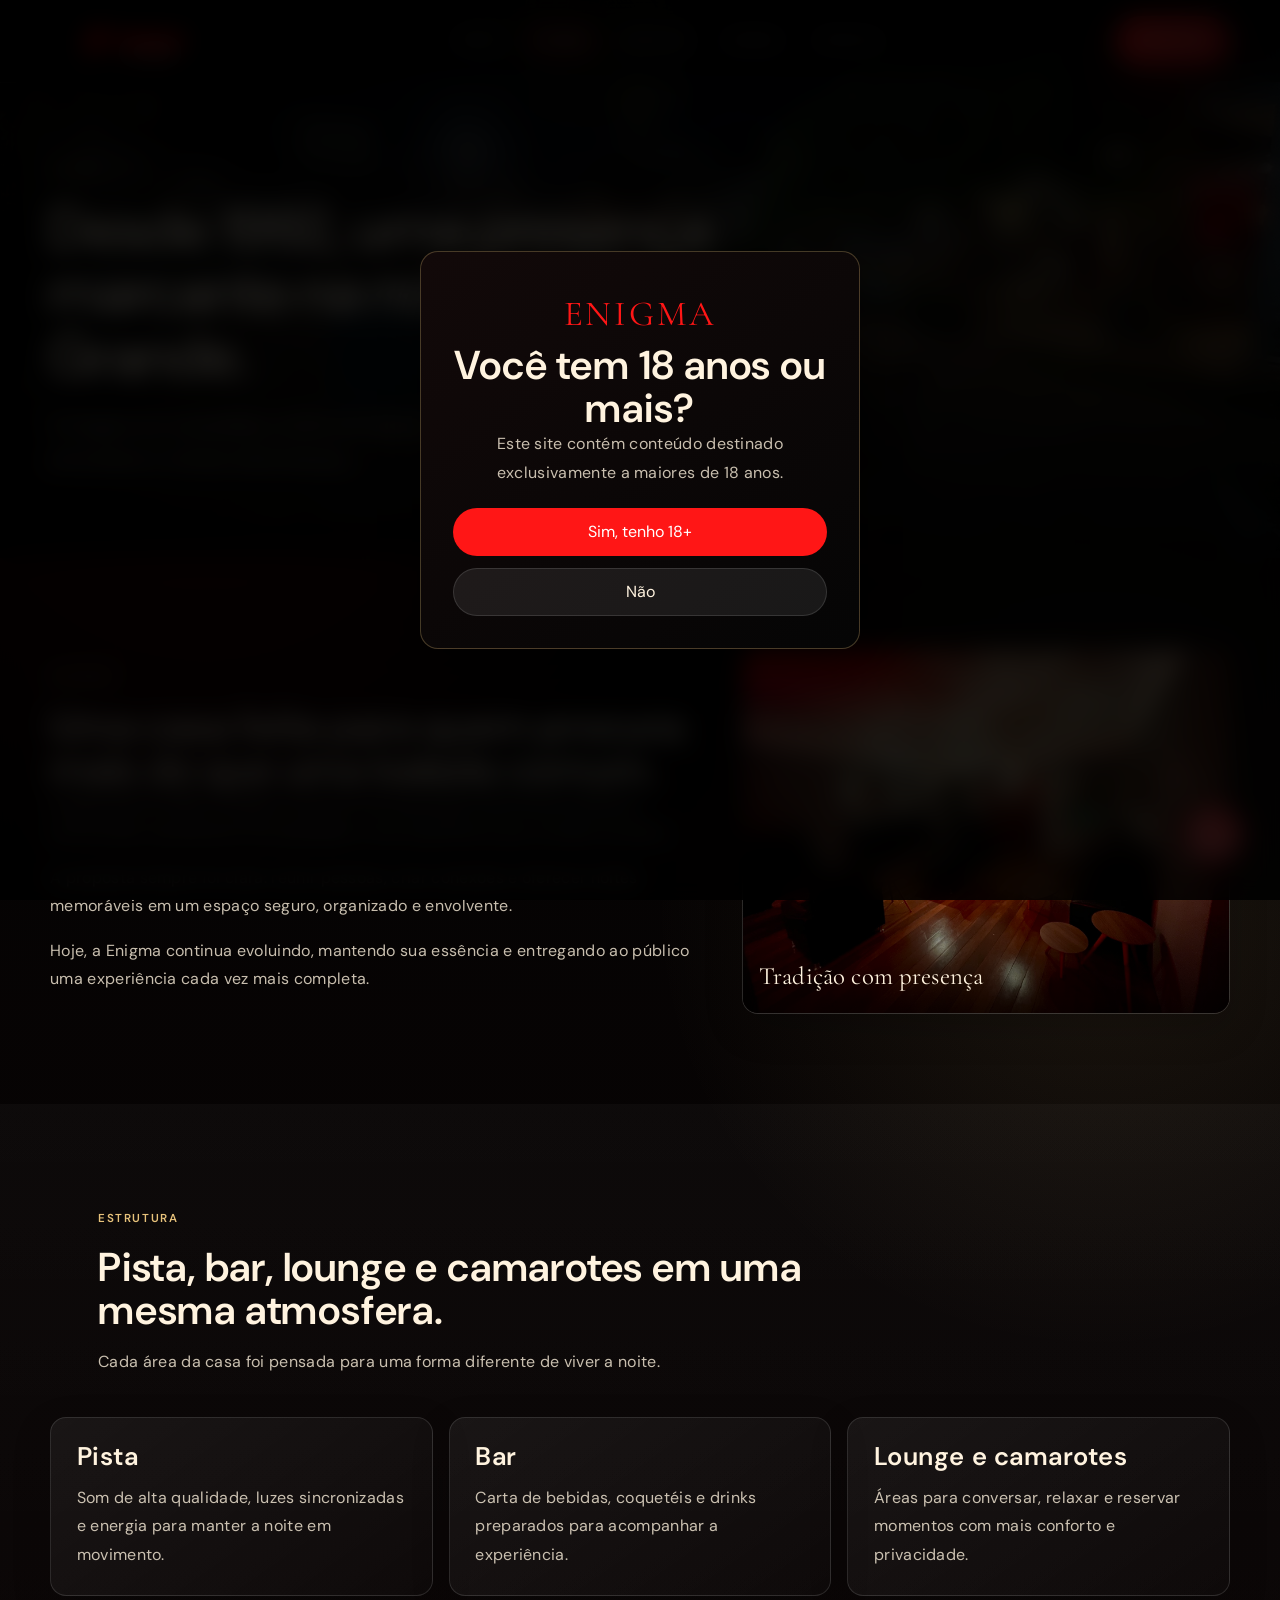
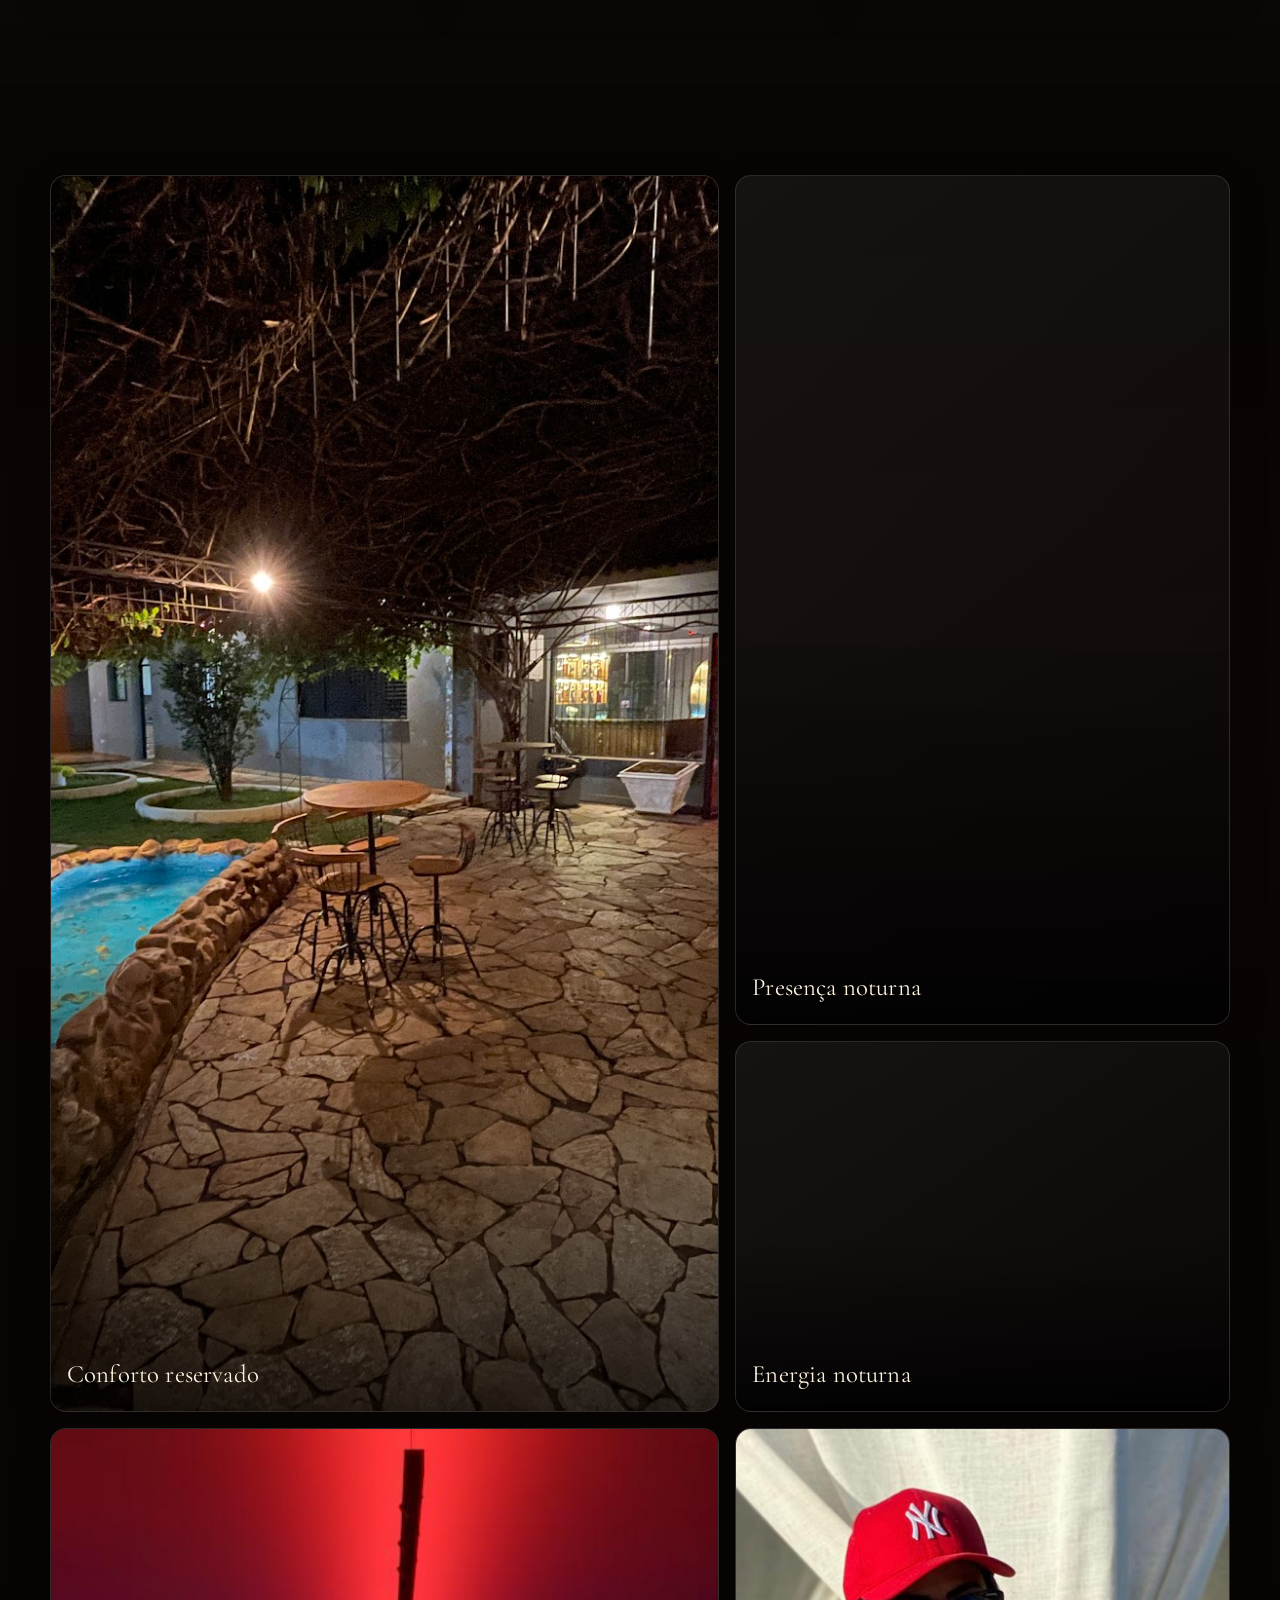
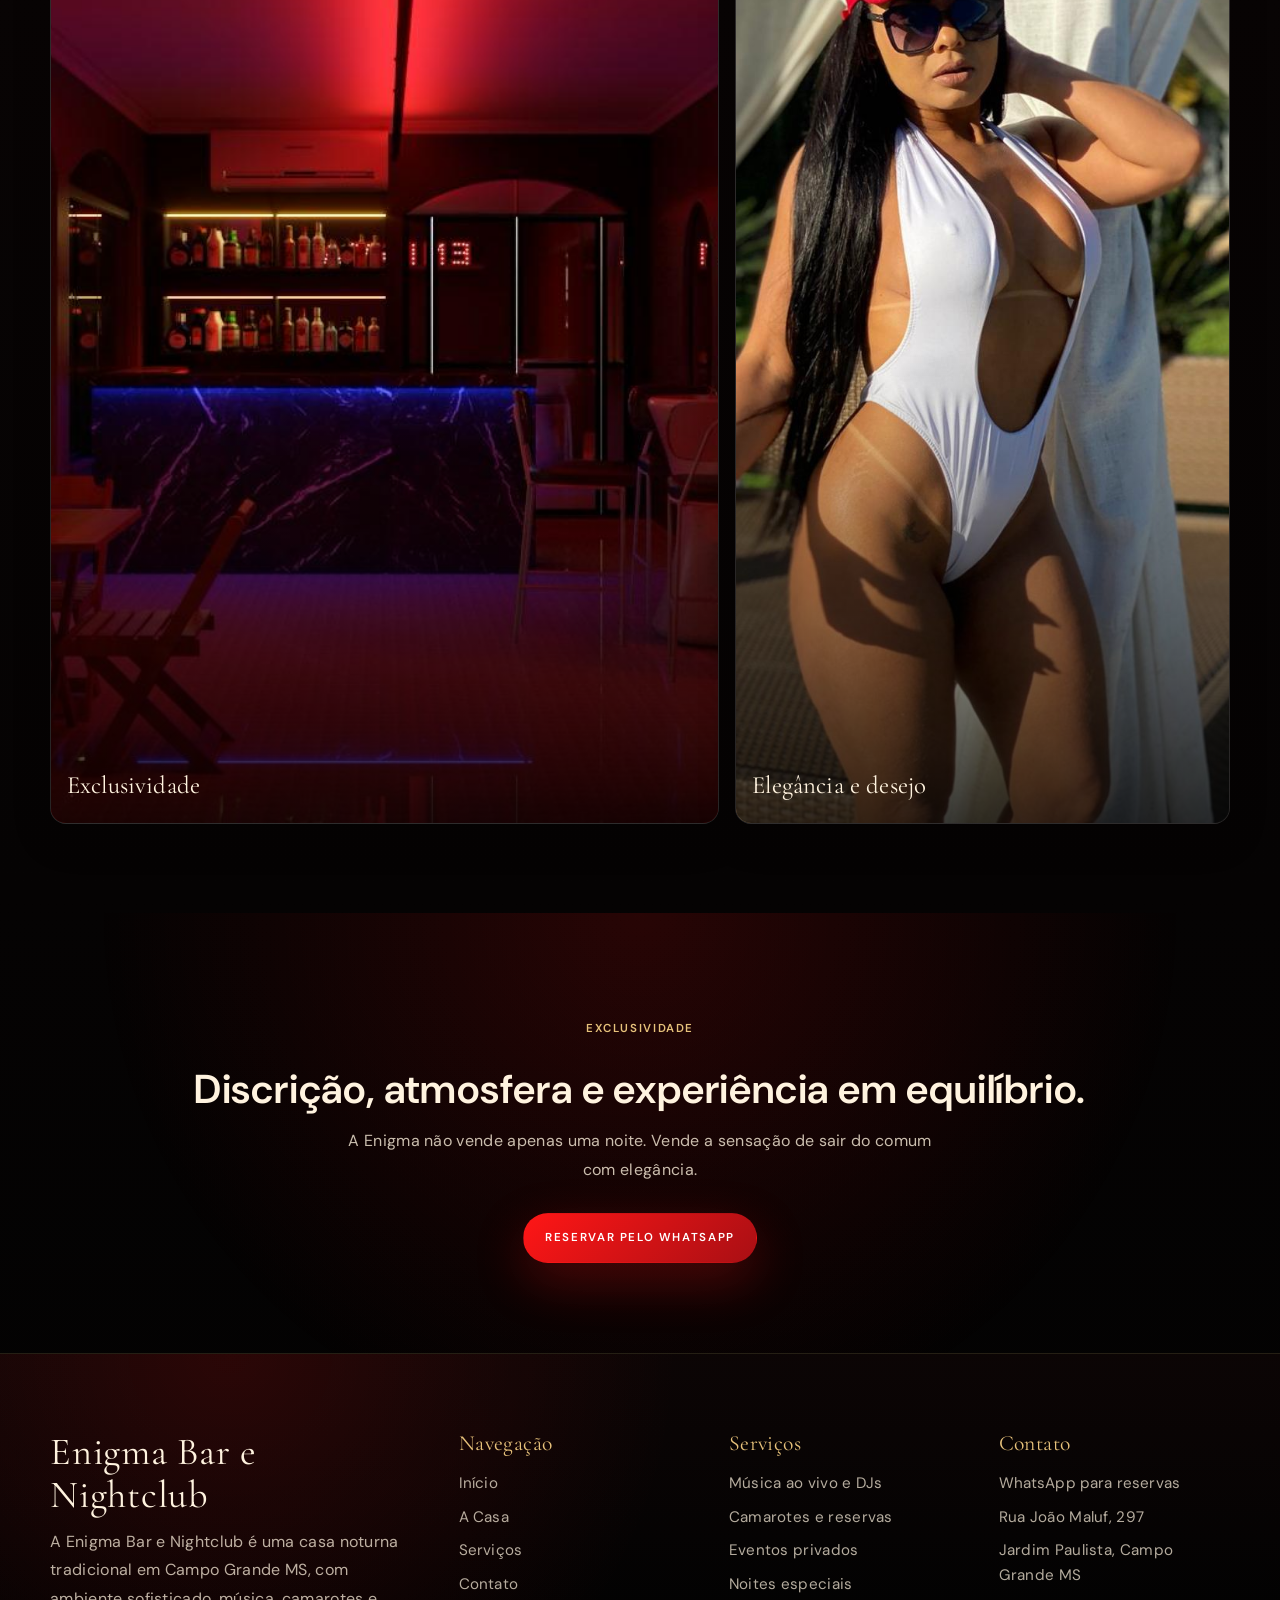
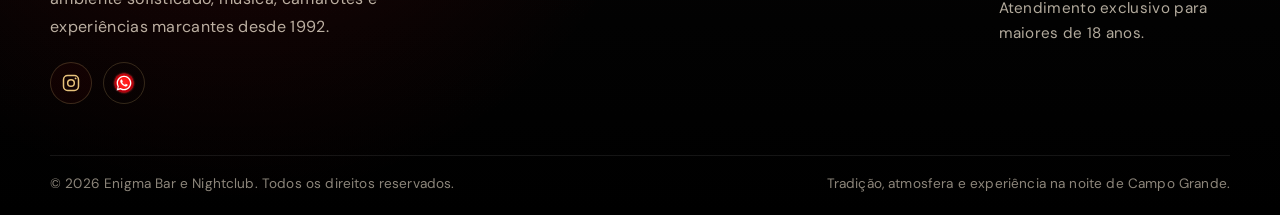
<file: sobre.html>
﻿<!doctype html>
<html lang="pt-BR">
  <head>
    <meta charset="utf-8">
    <meta name="viewport" content="width=device-width, initial-scale=1">
    <title>A Casa | Enigma Bar e Nightclub Campo Grande MS</title>
    <meta name="description" content="Conheça a Enigma Bar e Nightclub em Campo Grande MS. História desde 1992, ambiente envolvente, pista, bar, lounge, camarotes e experiência premium.">
    <link rel="canonical" href="https://seudominio.com.br/sobre">
    <link rel="shortcut icon" href="./favicon.ico?v=kiss-20260506">
    <link rel="icon" type="image/x-icon" href="./favicon.ico?v=kiss-20260506">
    <link rel="icon" type="image/png" sizes="1024x1024" href="./assets/favicon.png?v=kiss-20260506">
    <link rel="apple-touch-icon" sizes="1024x1024" href="./assets/apple-touch-icon.png?v=kiss-20260506">
    <link rel="preconnect" href="https://fonts.googleapis.com">
    <link rel="preconnect" href="https://fonts.gstatic.com" crossorigin>
    <link href="https://fonts.googleapis.com/css2?family=Cormorant+Garamond:ital,wght@0,300;0,400;0,600;1,300;1,400&family=DM+Sans:wght@300;400;500;600&display=swap" rel="stylesheet">
    <link rel="stylesheet" href="styles.css">
    <script type="application/ld+json">{"@context":"https://schema.org","@type":"NightClub","name":"Enigma Bar e Nightclub","description":"Casa noturna em Campo Grande MS desde 1992. Ambiente VIP, música ao vivo, camarotes e pista de dança.","url":"https://seudominio.com.br/","telephone":"+556791723390","address":{"@type":"PostalAddress","streetAddress":"Rua João Maluf, 297","addressLocality":"Campo Grande","addressRegion":"MS","postalCode":"79050-290","addressCountry":"BR"},"priceRange":"$$"}</script>
  </head>
  <body data-page="sobre">
    <a class="skip-link" href="#conteudo">Ir para o conteúdo</a>
    <div id="modal-maioridade" class="modal-maioridade" role="dialog" aria-modal="true" aria-labelledby="modal-titulo"><div class="modal-box"><div class="logo-modal">ENIGMA</div><h2 id="modal-titulo">Você tem 18 anos ou mais?</h2><p>Este site contém conteúdo destinado exclusivamente a maiores de 18 anos.</p><div class="modal-botoes"><button id="btn-sim" class="btn-sim">Sim, tenho 18+</button><button id="btn-nao" class="btn-nao">Não</button></div></div></div>
    <header class="site-header" data-header><div class="container header-inner"><a href="/" class="logo" aria-label="Enigma Bar e Nightclub - Página inicial"><img src="assets/images/logo-enigma.png" alt="Logo Enigma"></a><button class="nav-toggle" type="button" aria-label="Abrir menu" aria-expanded="false" data-menu-toggle><span></span><span></span><span></span></button><nav class="main-nav" data-menu><a href="/" data-nav="home">Início</a><a href="/sobre" data-nav="sobre">A Casa</a><a href="/servicos" data-nav="servicos">Serviços</a><a href="/agenda" data-nav="agenda">Agenda</a><a href="/contato" data-nav="contato">Contato</a></nav><a class="btn btn-primary header-cta" href="#" data-whatsapp data-message="Olá, quero conhecer a Enigma.">Reservar</a></div></header>
    <main id="conteudo">
      <section class="page-hero"><div class="page-hero-media parallax-media" aria-hidden="true"><img src="assets/images/patio-piscina-enigma.jpg" alt=""></div><div class="container page-hero-content reveal"><p class="eyebrow">A Casa</p><h1>Desde 1992, uma presença marcante na noite de Campo Grande.</h1><p>A Enigma se consolidou como um espaço de encontros, música, atmosfera e noites memoráveis.</p></div></section>
      <section class="section"><div class="container split"><div class="copy reveal"><p class="eyebrow">História</p><h2>Uma casa feita para quem procura mais do que uma balada comum.</h2><p>Inaugurada em 1992, a Enigma construiu sua reputação oferecendo ambiente estruturado, atendimento de qualidade e uma experiência que vai além do óbvio.</p><p>A proposta sempre foi clara: reunir pessoas, criar conexões e oferecer noites memoráveis em um espaço seguro, organizado e envolvente.</p><p>Hoje, a Enigma continua evoluindo, mantendo sua essência e entregando ao público uma experiência cada vez mais completa.</p></div><div class="visual-card reveal tilt-card"><img src="assets/images/sala-vip-enigma.jpg" alt="Sala VIP da Enigma com sofás, mesas e iluminação acolhedora" width="1690" height="1268" loading="lazy" decoding="async"><span class="visual-caption">Tradição com presença</span></div></div></section>
      <section class="section section-muted"><div class="container"><div class="section-head reveal"><p class="eyebrow">Estrutura</p><h2>Pista, bar, lounge e camarotes em uma mesma atmosfera.</h2><p>Cada área da casa foi pensada para uma forma diferente de viver a noite.</p></div><div class="service-grid"><article class="service-card reveal"><h3>Pista</h3><p>Som de alta qualidade, luzes sincronizadas e energia para manter a noite em movimento.</p></article><article class="service-card reveal"><h3>Bar</h3><p>Carta de bebidas, coquetéis e drinks preparados para acompanhar a experiência.</p></article><article class="service-card reveal"><h3>Lounge e camarotes</h3><p>Áreas para conversar, relaxar e reservar momentos com mais conforto e privacidade.</p></article></div></div></section>
      <section class="section"><div class="container"><div class="visual-grid"><div class="visual-card large reveal"><img src="assets/images/jardim-noturno-enigma.jpg" alt="Jardim externo da Enigma com fonte, mesas e iluminação noturna" width="1690" height="1268" loading="lazy" decoding="async"><span class="visual-caption">Conforto reservado</span></div><div class="visual-card reveal portrait-card"><img src="assets/images/mirror-lounge-black.jpeg" alt="Artista em lounge espelhado da Enigma" width="800" height="1000" loading="lazy" decoding="async"><span class="visual-caption">Presença noturna</span></div><div class="visual-card reveal"><img src="assets/images/lounge-candelabros-enigma.jpg" alt="Lounge sofisticado da Enigma com lustres e sofás" width="1690" height="1268" loading="lazy" decoding="async"><span class="visual-caption">Energia noturna</span></div><div class="visual-card reveal"><img src="assets/images/bar-enigma-vermelho.jpg" alt="Bar interno da Enigma com balcão iluminado e luz vermelha" width="1000" height="800" loading="lazy" decoding="async"><span class="visual-caption">Exclusividade</span></div><div class="visual-card reveal portrait-card"><img src="assets/images/pool-editorial-white.jpeg" alt="Artista em ensaio elegante associado à atmosfera da Enigma" width="800" height="1000" loading="lazy" decoding="async"><span class="visual-caption">Elegância e desejo</span></div></div></div></section>
      <section class="final-cta"><div class="container reveal"><p class="eyebrow">Exclusividade</p><h2>Discrição, atmosfera e experiência em equilíbrio.</h2><p>A Enigma não vende apenas uma noite. Vende a sensação de sair do comum com elegância.</p><a class="btn btn-primary" href="#" data-whatsapp data-message="Olá, quero reservar uma noite na Enigma.">Reservar pelo WhatsApp</a></div></section>
    </main>
    <footer class="site-footer"><div class="container footer-main"><div class="footer-brand"><h3>Enigma Bar e Nightclub</h3><p>A Enigma Bar e Nightclub é uma casa noturna tradicional em Campo Grande MS, com ambiente sofisticado, música, camarotes e experiências marcantes desde 1992.</p><div class="footer-redes"><a href="https://www.instagram.com/enigma.nightclubcg?igsh=Y29ieXZqZmYwdXkz&utm_source=qr" target="_blank" rel="noopener noreferrer" aria-label="Instagram da Enigma"><svg viewBox="0 0 24 24" aria-hidden="true"><rect x="3" y="3" width="18" height="18" rx="5"></rect><circle cx="12" cy="12" r="4"></circle><circle cx="17.5" cy="6.5" r="1.1"></circle></svg></a><a class="footer-whatsapp" href="https://wa.me/556791723390" target="_blank" rel="noopener noreferrer" aria-label="WhatsApp da Enigma"><img src="assets/whatsapp-float.svg" alt=""></a></div></div><nav class="footer-col" aria-label="Links principais"><h3>Navegação</h3><a href="/">Início</a><a href="/sobre">A Casa</a><a href="/servicos">Serviços</a><a href="/contato">Contato</a></nav><div class="footer-col"><h3>Serviços</h3><p>Música ao vivo e DJs</p><p>Camarotes e reservas</p><p>Eventos privados</p><p>Noites especiais</p></div><div class="footer-col"><h3>Contato</h3><a href="https://wa.me/556791723390" target="_blank" rel="noopener noreferrer">WhatsApp para reservas</a><p>Rua João Maluf, 297</p><p>Jardim Paulista, Campo Grande MS</p><p>Atendimento exclusivo para maiores de 18 anos.</p></div></div><div class="container footer-bottom"><span>&copy; 2026 Enigma Bar e Nightclub. Todos os direitos reservados.</span><span>Tradição, atmosfera e experiência na noite de Campo Grande.</span></div></footer>
    <a href="https://wa.me/556791723390?text=Olá%2C%20vim%20pelo%20site%20e%20quero%20mais%20informações%20sobre%20a%20Enigma." class="whatsapp-float" target="_blank" rel="noopener noreferrer" aria-label="Falar no WhatsApp"><img src="assets/whatsapp-float.svg" alt="WhatsApp"></a><script src="script.js" defer></script>
  </body>
</html>
</file>
<file: styles.css>
:root {
  --bg: #050505;
  --bg-soft: #0b0707;
  --panel: rgba(16, 10, 10, 0.78);
  --panel-strong: rgba(28, 12, 12, 0.88);
  --red: #ff1616;
  --red-deep: #7c070b;
  --gold: #e7c27b;
  --cream: #fff3df;
  --muted: #cdbfb7;
  --line: rgba(255, 255, 255, 0.12);
  --shadow: 0 22px 58px rgba(0, 0, 0, 0.42);
  --radius: 16px;
  --font-titulo: "Cormorant Garamond", Georgia, serif;
  --font-texto: "DM Sans", system-ui, sans-serif;
  --font-display: var(--font-titulo);
  --font-body: var(--font-texto);
}

* { box-sizing: border-box; }
html { scroll-behavior: smooth; }
body {
  margin: 0;
  background:
    radial-gradient(circle at 16% 8%, rgba(255, 22, 22, .2), transparent 30rem),
    radial-gradient(circle at 86% 18%, rgba(231, 194, 123, .1), transparent 28rem),
    linear-gradient(180deg, #020202, #0b0505 45%, #020202);
  color: var(--cream);
  font-family: var(--font-body);
  font-weight: 400;
  letter-spacing: .01em;
  line-height: 1.7;
  overflow-x: hidden;
}

body::before {
  content: "";
  position: fixed;
  inset: 0;
  z-index: -3;
  background-image:
    linear-gradient(rgba(255,255,255,.026) 1px, transparent 1px),
    linear-gradient(90deg, rgba(255,255,255,.02) 1px, transparent 1px);
  background-size: 84px 84px;
  mask-image: linear-gradient(180deg, rgba(0,0,0,.8), transparent 78%);
}

body::after {
  content: "";
  position: fixed;
  inset: 0;
  z-index: -2;
  pointer-events: none;
  background: radial-gradient(circle at 50% 12%, rgba(255,22,22,.12), transparent 30rem);
}

img { max-width: 100%; display: block; }
a { color: inherit; text-decoration: none; }
button, input, select, textarea { font: inherit; }

.skip-link {
  position: fixed;
  left: 1rem;
  top: 1rem;
  z-index: 10001;
  transform: translateY(-160%);
  background: var(--cream);
  color: var(--bg);
  border-radius: 999px;
  padding: .7rem 1rem;
}
.skip-link:focus { transform: translateY(0); }

.container { width: min(100% - 2rem, 1180px); margin-inline: auto; }

.site-header {
  position: fixed;
  inset: 0 0 auto;
  z-index: 999;
  background: rgba(4, 4, 4, .72);
  border-bottom: 1px solid rgba(255,255,255,.08);
  backdrop-filter: blur(18px);
  transition: background .25s ease, box-shadow .25s ease;
}
.site-header.is-scrolled { background: rgba(3,3,3,.96); box-shadow: 0 12px 34px rgba(0,0,0,.42); }
.header-inner { min-height: 82px; display: flex; align-items: center; justify-content: space-between; gap: 1rem; transition: min-height .25s ease; }
.site-header.is-scrolled .header-inner { min-height: 62px; }
.logo {
  width: 174px;
  height: 58px;
  overflow: hidden;
  position: relative;
  flex: 0 0 auto;
  transition: width .25s ease, height .25s ease;
}
.logo img {
  position: absolute;
  left: 0;
  top: 50%;
  width: 174px;
  height: 174px;
  object-fit: contain;
  transform: translateY(-50%);
  filter: drop-shadow(0 0 18px rgba(255,22,22,.24));
  transition: width .25s ease, height .25s ease;
}
.site-header.is-scrolled .logo { width: 130px; height: 44px; }
.site-header.is-scrolled .logo img { width: 130px; height: 130px; }

.main-nav { display: none; align-items: center; gap: .35rem; }
.main-nav a, .btn, .label, .eyebrow, .small-text {
  font-family: var(--font-body);
  font-weight: 600;
  letter-spacing: .14em;
  text-transform: uppercase;
  font-size: .72rem;
}
.main-nav a {
  min-height: 44px;
  display: inline-flex;
  align-items: center;
  border-radius: 999px;
  padding: .55rem .9rem;
  color: rgba(255,243,223,.72);
  font-weight: 500;
  transition: color .2s ease, background .2s ease;
}
.main-nav a:hover, .main-nav a.is-active { color: white; background: rgba(255,22,22,.13); }
.nav-toggle {
  width: 48px;
  height: 48px;
  display: inline-grid;
  place-content: center;
  gap: 5px;
  border: 1px solid var(--line);
  border-radius: 14px;
  background: rgba(255,255,255,.05);
  color: var(--cream);
}
.nav-toggle span { width: 22px; height: 2px; background: currentColor; }
.header-cta { display: none; }

.btn {
  min-height: 50px;
  display: inline-flex;
  align-items: center;
  justify-content: center;
  border: 1px solid transparent;
  border-radius: 999px;
  padding: .9rem 1.35rem;
  font-weight: 600;
  cursor: pointer;
  position: relative;
  overflow: hidden;
  transition: transform .22s ease, box-shadow .22s ease, border-color .22s ease;
}
.btn::after {
  content: "";
  position: absolute;
  inset: 0;
  transform: translateX(-120%) skewX(-18deg);
  background: linear-gradient(90deg, transparent, rgba(255,255,255,.26), transparent);
  transition: transform .7s ease;
}
.btn:hover { transform: translateY(-2px); }
.btn:hover::after { transform: translateX(120%) skewX(-18deg); }
.btn-primary { background: linear-gradient(135deg, var(--red), #a90f14); color: white; box-shadow: 0 18px 50px rgba(255,22,22,.26); }
.btn-secondary { border-color: rgba(231,194,123,.46); color: var(--cream); background: rgba(255,255,255,.035); }

.hero, .page-hero {
  min-height: 92svh;
  position: relative;
  display: grid;
  align-items: center;
  overflow: hidden;
  padding: 8rem 0 5rem;
}
.page-hero { min-height: 62svh; align-items: end; }
.hero-media, .page-hero-media, .hero-overlay, .page-hero-media::after { position: absolute; inset: 0; }
.hero-media img, .page-hero-media img {
  width: 100%;
  height: 100%;
  object-fit: cover;
  object-position: center;
  transform: scale(1.025);
  filter: saturate(1.05) contrast(1.08);
}
.hero-overlay, .page-hero-media::after {
  content: "";
  background:
    linear-gradient(90deg, rgba(3,3,3,.96), rgba(3,3,3,.72) 46%, rgba(3,3,3,.32)),
    linear-gradient(0deg, rgba(3,3,3,.96), transparent 56%);
}
.hero::after, .page-hero::after {
  content: "";
  position: absolute;
  inset: auto 0 0;
  height: 1px;
  background: linear-gradient(90deg, transparent, rgba(231,194,123,.55), transparent);
}
.hero-grid { position: relative; z-index: 1; display: grid; gap: 2rem; max-width: 780px; }
.hero-content, .page-hero-content { position: relative; z-index: 1; max-width: 780px; }
.eyebrow { margin: 0 0 1rem; color: var(--gold); font-weight: 600; }
h1, h2, h3, .logo-text, .hero-title {
  margin: 0;
  font-family: var(--font-body);
  letter-spacing: .02em;
  color: var(--cream);
}
h1 {
  max-width: 890px;
  font-family: var(--font-body);
  font-size: clamp(2.35rem, 4.6vw, 4.65rem);
  line-height: 1.08;
  font-weight: 600;
  font-style: normal;
  letter-spacing: -.02em;
}
h2 {
  font-size: clamp(2.1rem, 3.15vw, 3.45rem);
  line-height: 1.07;
  font-weight: 600;
}
h3 {
  font-size: clamp(1.45rem, 2vw, 2.05rem);
  line-height: 1.12;
  font-weight: 600;
}
p {
  font-family: var(--font-body);
  font-weight: 400;
  line-height: 1.7;
  letter-spacing: .02em;
}
p { margin: 0; color: rgba(255,243,223,.78); font-size: 1rem; line-height: 1.78; }
.hero-copy, .page-hero-content p:not(.eyebrow) { max-width: 680px; margin-top: 1.25rem; font-size: clamp(1.02rem, 1.7vw, 1.22rem); color: rgba(255,243,223,.84); }
.hero-actions { display: flex; flex-wrap: wrap; gap: .85rem; margin-top: 2rem; }
.hero-note { display: flex; flex-wrap: wrap; gap: .65rem; margin-top: 1.4rem; }
.hero-note span {
  border: 1px solid rgba(231,194,123,.32);
  border-radius: 999px;
  padding: .45rem .75rem;
  color: rgba(255,243,223,.8);
  background: rgba(0,0,0,.32);
  font-size: .78rem;
  font-weight: 400;
}

.section { padding: clamp(4.5rem, 7vw, 6.5rem) 0; position: relative; }
.section-muted { background: linear-gradient(180deg, rgba(255,255,255,.032), rgba(255,255,255,.01)); }
.section-red { background: linear-gradient(135deg, rgba(88,7,13,.8), rgba(5,5,5,.96)); }
.section-head { max-width: 760px; margin-bottom: 2.5rem; }
.section-head p { margin-top: 1rem; }
.split { display: grid; gap: clamp(2rem, 4vw, 3rem); align-items: center; }
.copy { max-width: 720px; }
.copy p + p { margin-top: 1rem; }
.highlight-row { display: grid; gap: .8rem; margin-top: 2rem; }
.highlight {
  padding: 1rem;
  border-left: 1px solid rgba(231,194,123,.45);
  background: linear-gradient(90deg, rgba(255,22,22,.08), transparent);
}
.highlight strong { display: block; color: var(--cream); font-family: var(--font-display); font-size: 1.45rem; font-weight: 400; }

.visual-grid { display: grid; gap: 1rem; }
.model-grid { display: grid; gap: 1rem; }
.visual-card, .service-card, .testimonial-card, .contact-card, .history-card, .map-card {
  border: 1px solid var(--line);
  border-radius: var(--radius);
  background: linear-gradient(145deg, rgba(255,255,255,.06), rgba(255,255,255,.016));
  box-shadow: 0 14px 38px rgba(0,0,0,.18);
  overflow: hidden;
  position: relative;
}
.visual-card::before, .service-card::before, .testimonial-card::before, .contact-card::before, .history-card::before {
  content: "";
  position: absolute;
  inset: 0;
  pointer-events: none;
  background: linear-gradient(135deg, rgba(231,194,123,.14), transparent 42%, rgba(255,22,22,.08));
  opacity: 0;
  transition: opacity .2s ease;
}
.visual-card:hover::before, .service-card:hover::before, .testimonial-card:hover::before, .contact-card:hover::before, .history-card:hover::before { opacity: 1; }
.visual-card { min-height: 360px; }
.model-grid .visual-card { min-height: 420px; aspect-ratio: 2 / 3; }
.visual-card img { width: 100%; height: 100%; object-fit: cover; transition: transform .35s ease; }
.visual-card.portrait-card img { object-position: center top; }
.visual-card:hover img { transform: scale(1.025); }
.visual-card.large { min-height: 560px; }
.visual-caption {
  position: absolute;
  left: 1rem;
  right: 1rem;
  bottom: 1rem;
  z-index: 1;
  font-family: var(--font-display);
  font-size: 1.55rem;
  color: var(--cream);
}
.visual-card::after { content: ""; position: absolute; inset: 0; background: linear-gradient(0deg, rgba(0,0,0,.78), transparent 48%); }

.service-grid, .testimonial-grid, .hours-grid { display: grid; gap: 1rem; }
.service-card, .testimonial-card, .contact-card, .history-card { padding: clamp(1.15rem, 2vw, 1.6rem); transition: border-color .2s ease, background .2s ease; }
.service-card:hover, .testimonial-card:hover, .contact-card:hover, .history-card:hover { border-color: rgba(231,194,123,.35); background: linear-gradient(145deg, rgba(255,255,255,.07), rgba(255,255,255,.02)); }
.service-card p, .testimonial-card p { margin-top: .75rem; }
.stars { color: var(--gold); letter-spacing: .18em; font-size: .78rem; margin-bottom: .8rem; opacity: .85; }
blockquote { margin: 0 0 1rem; font-family: var(--font-display); color: rgba(255,243,223,.88); font-size: clamp(1.35rem, 2vw, 1.8rem); line-height: 1.18; }
cite { color: var(--gold); font-style: normal; font-size: .88rem; }

.final-cta { text-align: center; padding: clamp(4.5rem, 7vw, 6.5rem) 0; background: radial-gradient(circle at 50% 0%, rgba(255,22,22,.14), transparent 34rem); }
.final-cta p { max-width: 620px; margin: 1rem auto 1.8rem; }

.hours-grid { margin-top: 1.5rem; }
.hour-item { display: flex; justify-content: space-between; gap: 1rem; padding: 1rem 0; border-bottom: 1px solid rgba(255,255,255,.09); }
.hour-item strong { color: var(--cream); font-weight: 500; }
.hour-item span { color: var(--gold); }
.contact-form label { display: block; margin: .8rem 0 .3rem; color: rgba(255,243,223,.72); font-size: .82rem; letter-spacing: .1em; text-transform: uppercase; }
.contact-form input, .contact-form select, .contact-form textarea {
  width: 100%;
  border: 1px solid var(--line);
  border-radius: 12px;
  background: rgba(0,0,0,.36);
  color: var(--cream);
  padding: .9rem;
  outline: 0;
}
.contact-form button { width: 100%; margin-top: 1rem; }
.map-card { min-height: 400px; }
.map-card iframe { width: 100%; min-height: 400px; border: 0; display: block; filter: grayscale(.15) contrast(1.04); }

.site-footer {
  padding: clamp(3.5rem, 6vw, 5rem) 0 1.25rem;
  border-top: 1px solid rgba(231,194,123,.16);
  background:
    radial-gradient(circle at 18% 0%, rgba(255,22,22,.13), transparent 28rem),
    linear-gradient(180deg, rgba(12,5,5,.98), #020202 58%, #000);
}
.footer-main {
  display: grid;
  grid-template-columns: minmax(260px, 1.2fr) repeat(3, minmax(160px, .75fr));
  gap: clamp(1.6rem, 3vw, 2.8rem);
  align-items: start;
}
.footer-brand h3 {
  margin: 0;
  font-family: var(--font-display);
  font-size: clamp(1.8rem, 3vw, 2.55rem);
  font-weight: 400;
  color: var(--cream);
}
.footer-brand p {
  max-width: 420px;
  margin: .7rem 0 0;
  color: rgba(255,243,223,.72);
}
.footer-col {
  display: grid;
  gap: .58rem;
  align-content: start;
}
.footer-col h3 {
  margin: 0 0 .45rem;
  font-family: var(--font-display);
  font-size: 1.35rem;
  font-weight: 400;
  color: var(--gold);
}
.footer-col a,
.footer-col p {
  margin: 0;
  color: rgba(255,243,223,.7);
  font-size: .95rem;
  line-height: 1.6;
}
.footer-col a:hover {
  color: #fff;
}
.footer-redes {
  display: flex;
  flex-wrap: wrap;
  gap: .7rem;
  margin-top: 1.25rem;
}
.footer-redes a {
  width: 42px;
  height: 42px;
  display: grid;
  place-items: center;
  border: 1px solid rgba(231,194,123,.2);
  border-radius: 50%;
  color: var(--gold);
  background: rgba(255,22,22,.045);
  font-size: .72rem;
  font-weight: 600;
  letter-spacing: .08em;
  transition: transform .18s ease, border-color .18s ease, color .18s ease, background .18s ease;
}
.footer-redes a:hover {
  transform: translateY(-2px);
  border-color: rgba(255,22,22,.5);
  color: #fff;
  background: rgba(255,22,22,.09);
}
.footer-redes svg {
  width: 20px;
  height: 20px;
  fill: none;
  stroke: currentColor;
  stroke-width: 1.8;
}
.footer-redes svg circle:last-child {
  fill: currentColor;
  stroke: none;
}
.footer-redes img {
  width: 30px;
  height: 30px;
  object-fit: contain;
}
.footer-redes .footer-whatsapp {
  color: #fff;
  background: transparent;
}
.footer-bottom {
  display: flex;
  flex-wrap: wrap;
  justify-content: space-between;
  gap: .75rem;
  margin-top: clamp(2rem, 4vw, 3.25rem);
  padding-top: 1rem;
  border-top: 1px solid rgba(255,255,255,.08);
  color: rgba(255,243,223,.55);
  font-size: .85rem;
}

.whatsapp-float {
  position: fixed;
  right: 22px;
  bottom: 22px;
  z-index: 9999;
  width: 88px;
  height: 88px;
  display: block;
  background: transparent;
  box-shadow: none;
  animation: whatsapp-breathe 3.8s ease-in-out infinite;
  transition: transform .2s ease;
}
.whatsapp-float::before {
  content: "";
  position: absolute;
  inset: 22%;
  z-index: -1;
  border-radius: 50%;
  background: rgba(255, 22, 22, .08);
  box-shadow: 0 0 18px rgba(255, 22, 22, .2);
  animation: whatsapp-halo 3.8s ease-in-out infinite;
}
.whatsapp-float img {
  width: 100%;
  height: 100%;
  display: block;
  object-fit: contain;
  filter: drop-shadow(0 8px 16px rgba(255,22,22,.14));
}
.whatsapp-float:hover { transform: translateY(-1px) scale(1.015); }
@keyframes whatsapp-breathe {
  0%, 100% { transform: scale(1); }
  50% { transform: scale(1.012); }
}
@keyframes whatsapp-halo {
  0%, 100% { opacity: .18; transform: scale(.9); }
  50% { opacity: .45; transform: scale(1.02); }
}

.modal-maioridade { position: fixed; inset: 0; z-index: 10000; display: none; align-items: center; justify-content: center; padding: 1rem; background: rgba(0,0,0,.86); backdrop-filter: blur(12px); }
.modal-box { width: min(100%, 440px); padding: 2rem; border: 1px solid rgba(231,194,123,.28); border-radius: 18px; background: linear-gradient(145deg, #120909, #050505); text-align: center; box-shadow: var(--shadow); }
.modal-box > img,
.modal-kiss { display: none !important; }
.logo-modal { color: var(--red); font-family: var(--font-display); font-size: 2.2rem; font-weight: 400; letter-spacing: .08em; }
.modal-botoes { display: grid; gap: .75rem; margin-top: 1.3rem; }
.btn-sim, .btn-nao { min-height: 48px; border-radius: 999px; border: 0; cursor: pointer; }
.btn-sim { background: var(--red); color: white; }
.btn-nao { background: rgba(255,255,255,.08); color: var(--cream); border: 1px solid var(--line); }

.reveal { opacity: 0; transform: translateY(12px); transition: opacity .42s ease, transform .42s ease; }
.reveal.is-visible { opacity: 1; transform: translateY(0); }

@media (max-width: 899px) {
  .main-nav {
    position: fixed;
    top: 82px;
    left: 1rem;
    right: 1rem;
    display: grid;
    padding: .7rem;
    border: 1px solid var(--line);
    border-radius: 16px;
    background: rgba(5,5,5,.97);
    box-shadow: var(--shadow);
    opacity: 0;
    transform: translateY(-12px);
    pointer-events: none;
    transition: opacity .2s ease, transform .2s ease;
  }
  .main-nav.is-open { opacity: 1; transform: translateY(0); pointer-events: auto; }
  .main-nav a { border-radius: 12px; padding: .9rem; }
}

@media (min-width: 680px) {
  .highlight-row, .service-grid, .testimonial-grid { grid-template-columns: repeat(3, minmax(0, 1fr)); }
  .visual-grid { grid-template-columns: 1.15fr .85fr; }
  .model-grid { grid-template-columns: repeat(3, minmax(0, 1fr)); }
  .visual-card.large { grid-row: span 2; }
  .hours-grid { grid-template-columns: repeat(2, minmax(0, 1fr)); column-gap: 2rem; }
}

@media (min-width: 980px) {
  .model-grid { grid-template-columns: repeat(4, minmax(0, 1fr)); }
  .model-grid .visual-card { min-height: 360px; }
}

@media (min-width: 900px) {
  .nav-toggle { display: none; }
  .main-nav { display: flex; }
  .header-cta { display: inline-flex; }
  .hero-grid { grid-template-columns: minmax(0, 780px); }
  .split { grid-template-columns: minmax(0, .95fr) minmax(320px, .72fr); }
  .contact-layout { grid-template-columns: minmax(0, .9fr) minmax(340px, .66fr); display: grid; gap: 2rem; align-items: start; }
  .section-head, .hero-grid, .page-hero-content { margin-left: clamp(0rem, 4vw, 3rem); }
}

@media (max-width: 899px) {
  .footer-main { grid-template-columns: repeat(2, minmax(0, 1fr)); }
}

@media (max-width: 520px) {
  .logo { width: 138px; height: 48px; }
  .logo img { width: 138px; height: 138px; }
  .site-header.is-scrolled .logo { width: 116px; height: 40px; }
  .site-header.is-scrolled .logo img { width: 116px; height: 116px; }
  .hero-actions .btn { width: 100%; }
  .footer-main { grid-template-columns: 1fr; }
  .footer-bottom { display: grid; }
  .whatsapp-float { right: 12px; bottom: 12px; width: 78px; height: 78px; }
}

@media (prefers-reduced-motion: reduce) {
  *, *::before, *::after { scroll-behavior: auto !important; animation-duration: .01ms !important; transition-duration: .01ms !important; }
  .reveal { opacity: 1; transform: none; }
}
</file>
<file: adm/adm.css>
body {
  min-height: 100svh;
}

.adm-shell {
  width: min(100% - 2rem, 980px);
  margin: 0 auto;
  padding: clamp(2rem, 6vw, 5rem) 0;
}

.adm-card,
.adm-panel {
  border: 1px solid rgba(231,194,123,.2);
  border-radius: 18px;
  background: linear-gradient(145deg, rgba(20,8,8,.92), rgba(0,0,0,.78));
  padding: clamp(1.2rem, 4vw, 2rem);
  box-shadow: var(--shadow);
}

.adm-card {
  display: grid;
  gap: .95rem;
}

.adm-login {
  display: grid;
  gap: .85rem;
}

.adm-card label {
  display: grid;
  gap: .35rem;
  margin-top: 1rem;
  color: rgba(255,243,223,.75);
}

.adm-card input {
  width: 100%;
  border: 1px solid var(--line);
  border-radius: 12px;
  background: rgba(0,0,0,.38);
  color: var(--cream);
  padding: .9rem;
}

.adm-top {
  display: flex;
  justify-content: space-between;
  gap: 1rem;
  align-items: center;
  margin-bottom: 1.2rem;
}

.adm-tabs {
  display: flex;
  gap: .55rem;
  overflow-x: auto;
  padding-bottom: .8rem;
  margin-bottom: 1rem;
}

.adm-grid {
  display: grid;
  gap: 1rem;
}

.adm-tab {
  min-height: 44px;
  border: 1px solid rgba(231,194,123,.2);
  border-radius: 999px;
  background: rgba(255,255,255,.04);
  color: var(--cream);
  padding: .65rem .9rem;
  white-space: nowrap;
}

.adm-tab.is-active {
  border-color: rgba(255,22,22,.52);
  background: rgba(255,22,22,.18);
}

.adm-preview {
  aspect-ratio: 2 / 3;
  width: 100%;
  display: grid;
  place-items: center;
  margin: 1rem 0;
  border: 1px dashed rgba(231,194,123,.28);
  border-radius: 16px;
  overflow: hidden;
  color: rgba(255,243,223,.62);
}

.adm-preview img {
  width: 100%;
  height: 100%;
  object-fit: contain;
  background: rgba(0,0,0,.18);
}

.adm-actions {
  display: grid;
  gap: .75rem;
}

.adm-status {
  min-height: 1.4rem;
  margin-top: 1rem;
  color: var(--gold);
}

@media (min-width: 680px) {
  .adm-actions {
    grid-template-columns: 1fr 1fr;
  }

  .adm-grid {
    grid-template-columns: minmax(0, 1fr) minmax(0, 1fr);
    align-items: start;
  }
}
</file>
